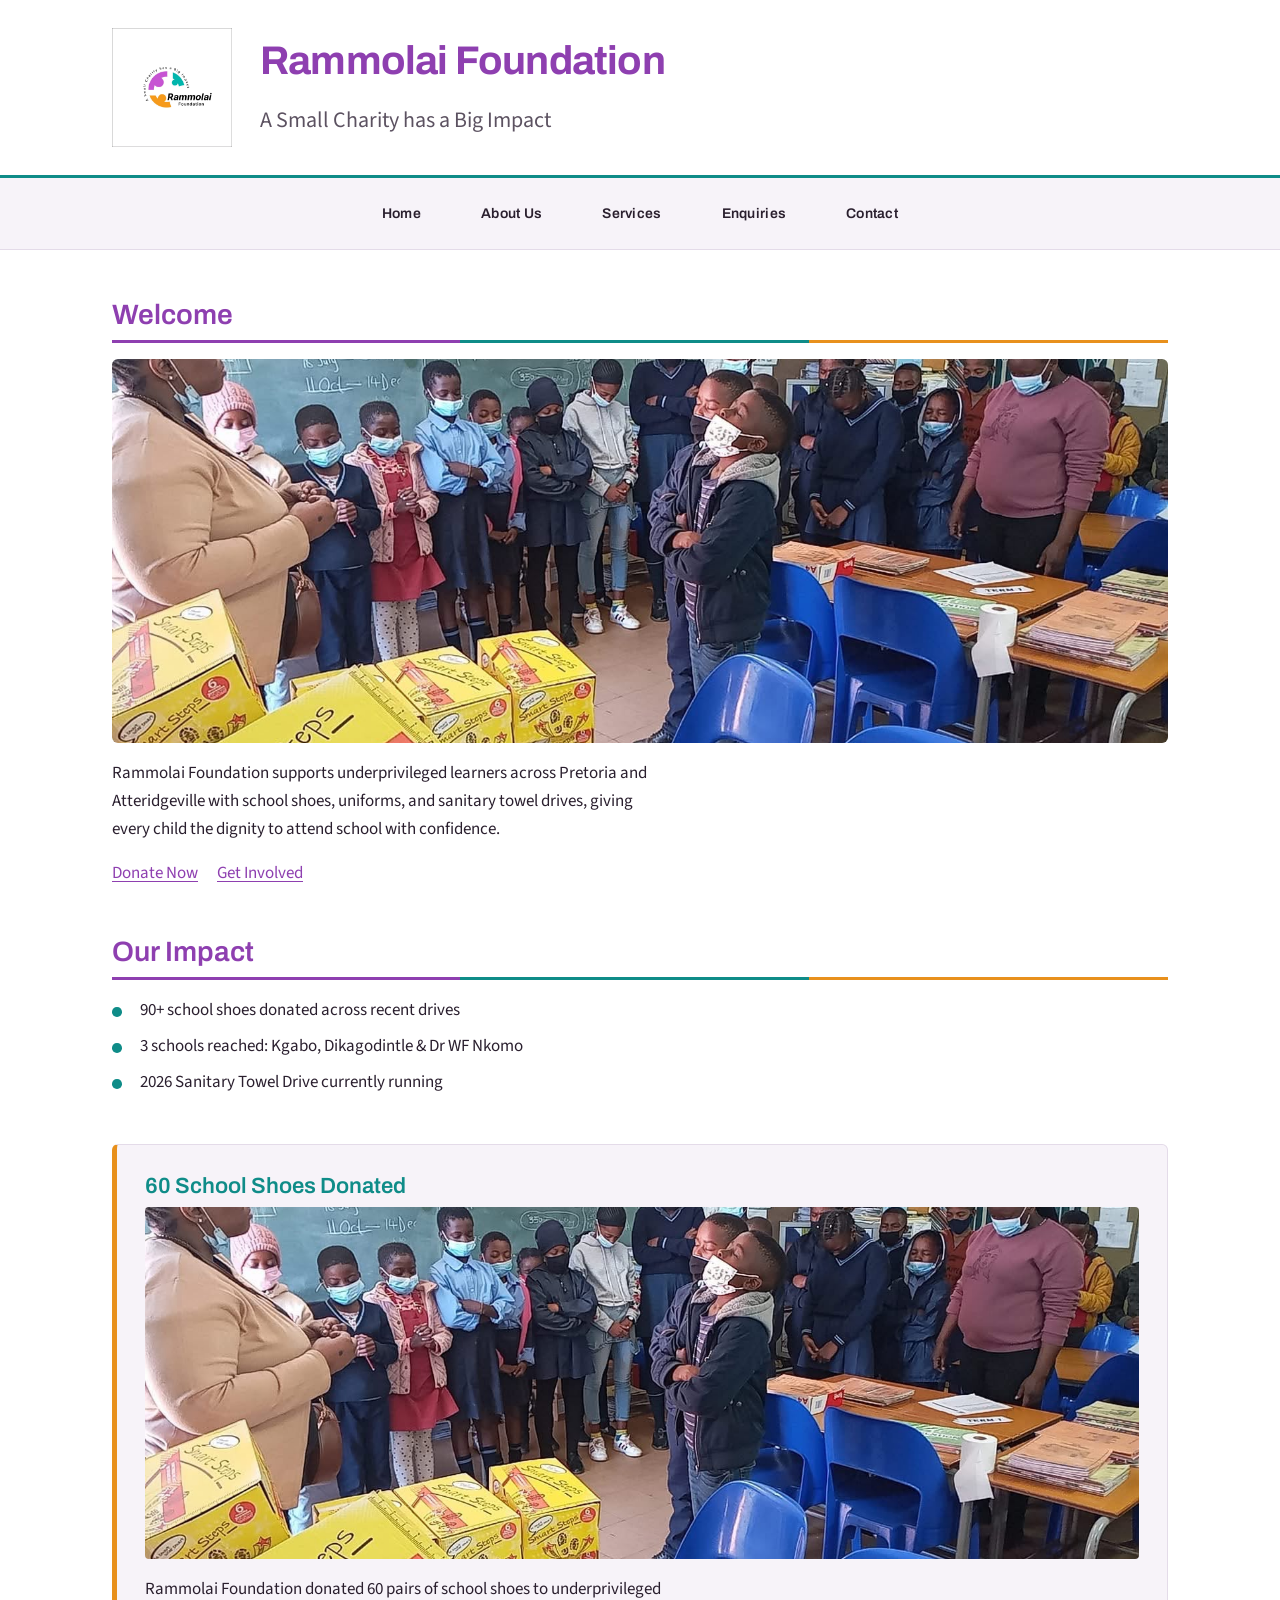
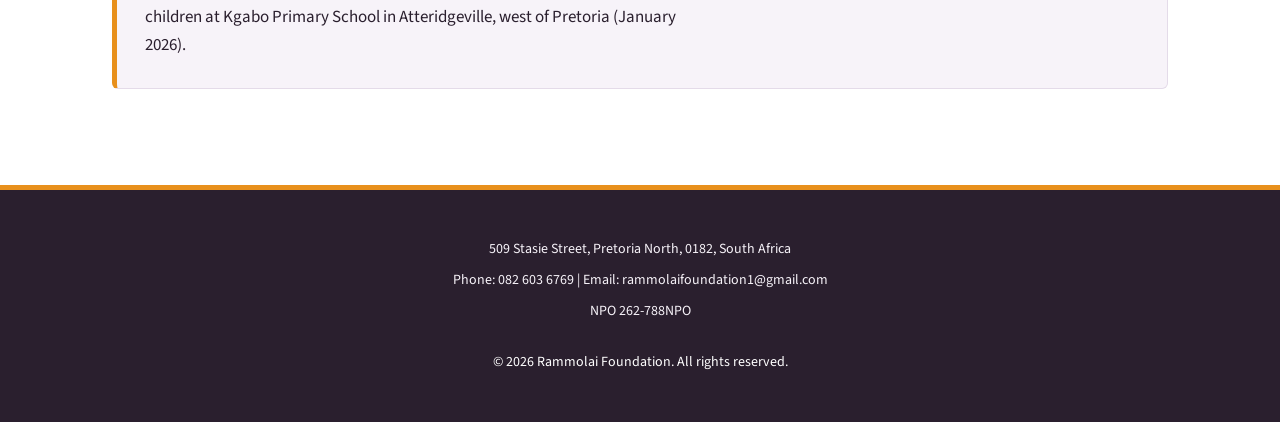
<file: index.html>
<!DOCTYPE html>
<html lang="en">
<head>
    <!-- Meta Tags: Sets the character encoding and viewport for responsive design -->
    <meta charset="UTF-8">
    <meta name="viewport" content="width=device-width, initial-scale=1.0">
    <title>Rammolai Foundation | Home</title>
    <!-- Google Fonts: Archivo for headings, Source Sans 3 for body text -->
    <link href="https://fonts.googleapis.com/css2?family=Archivo:wght@400;700&family=Source+Sans+3:wght@300;400;600&display=swap" rel="stylesheet">
    <!-- External CSS: Link to the external CSS file for styling -->
    <link rel="stylesheet" href="css/style.css">
</head>
<body>

    <!-- Header Section: Displays the official NPO logo, foundation name, and tagline -->
    <header>
        <img src="images/logo.jpeg" alt="Rammolai Foundation logo" width="120">
        <h1>Rammolai Foundation</h1>
        <p>A Small Charity has a Big Impact</p>
    </header>

    <!-- Navigation: Bullet list providing sitewide routing across the 5 sitemap pages -->
    <nav>
        <ul>
            <li><a href="index.html">Home</a></li>
            <li><a href="about.html">About Us</a></li>
            <li><a href="services.html">Services</a></li>
            <li><a href="enquiry.html">Enquiries</a></li>
            <li><a href="contact.html">Contact</a></li>
        </ul>
    </nav>

    <!-- Main Content: Contains the main content for the Home page -->
    <main>
        
        <!-- Welcome Section: Introduces the core charity alongside call-to-action links -->
        <section>
            <h2>Welcome</h2>
            <img src="images/Shoe-donation.jpg" alt="Rammolai Foundation school shoe donation event at Kgabo Primary School" width="600">
            <p>Rammolai Foundation supports underprivileged learners across Pretoria and Atteridgeville with school shoes, uniforms, and sanitary towel drives, giving every child the dignity to attend school with confidence.</p>
            <p>
                <a href="services.html">Donate Now</a>
                <a href="enquiry.html">Get Involved</a>
            </p>
        </section>

        <!-- Impact Section: Bulleted list tracking historical drive statistics and active metrics -->
        <section>
            <h2>Our Impact</h2>
            <ul>
                <li>90+ school shoes donated across recent drives</li>
                <li>3 schools reached: Kgabo, Dikagodintle &amp; Dr WF Nkomo</li>
                <li>2026 Sanitary Towel Drive currently running</li>
            </ul>
        </section>

        <!-- Recent Drive Section: Independent article feature highlighting the Kgabo distribution event -->
        <section>
            <article>
                <h3>60 School Shoes Donated</h3>
                <img src="images/Shoe-donation.jpg" alt="Learners receiving school shoes from Rammolai Foundation" width="400">
                <p>Rammolai Foundation donated 60 pairs of school shoes to underprivileged children at Kgabo Primary School in Atteridgeville, west of Pretoria (January 2026).</p>
            </article>
        </section>
        
    </main>

    <!-- Footer: Display geographic address, communication details, and official NPO number -->
    <footer>
        <p>509 Stasie Street, Pretoria North, 0182, South Africa</p>
        <p>Phone: 082 603 6769 | Email: rammolaifoundation1@gmail.com</p>
        <p>NPO 262-788NPO</p>
        <p>&copy; 2026 Rammolai Foundation. All rights reserved.</p>
    </footer>

</body>
</html>
</file>
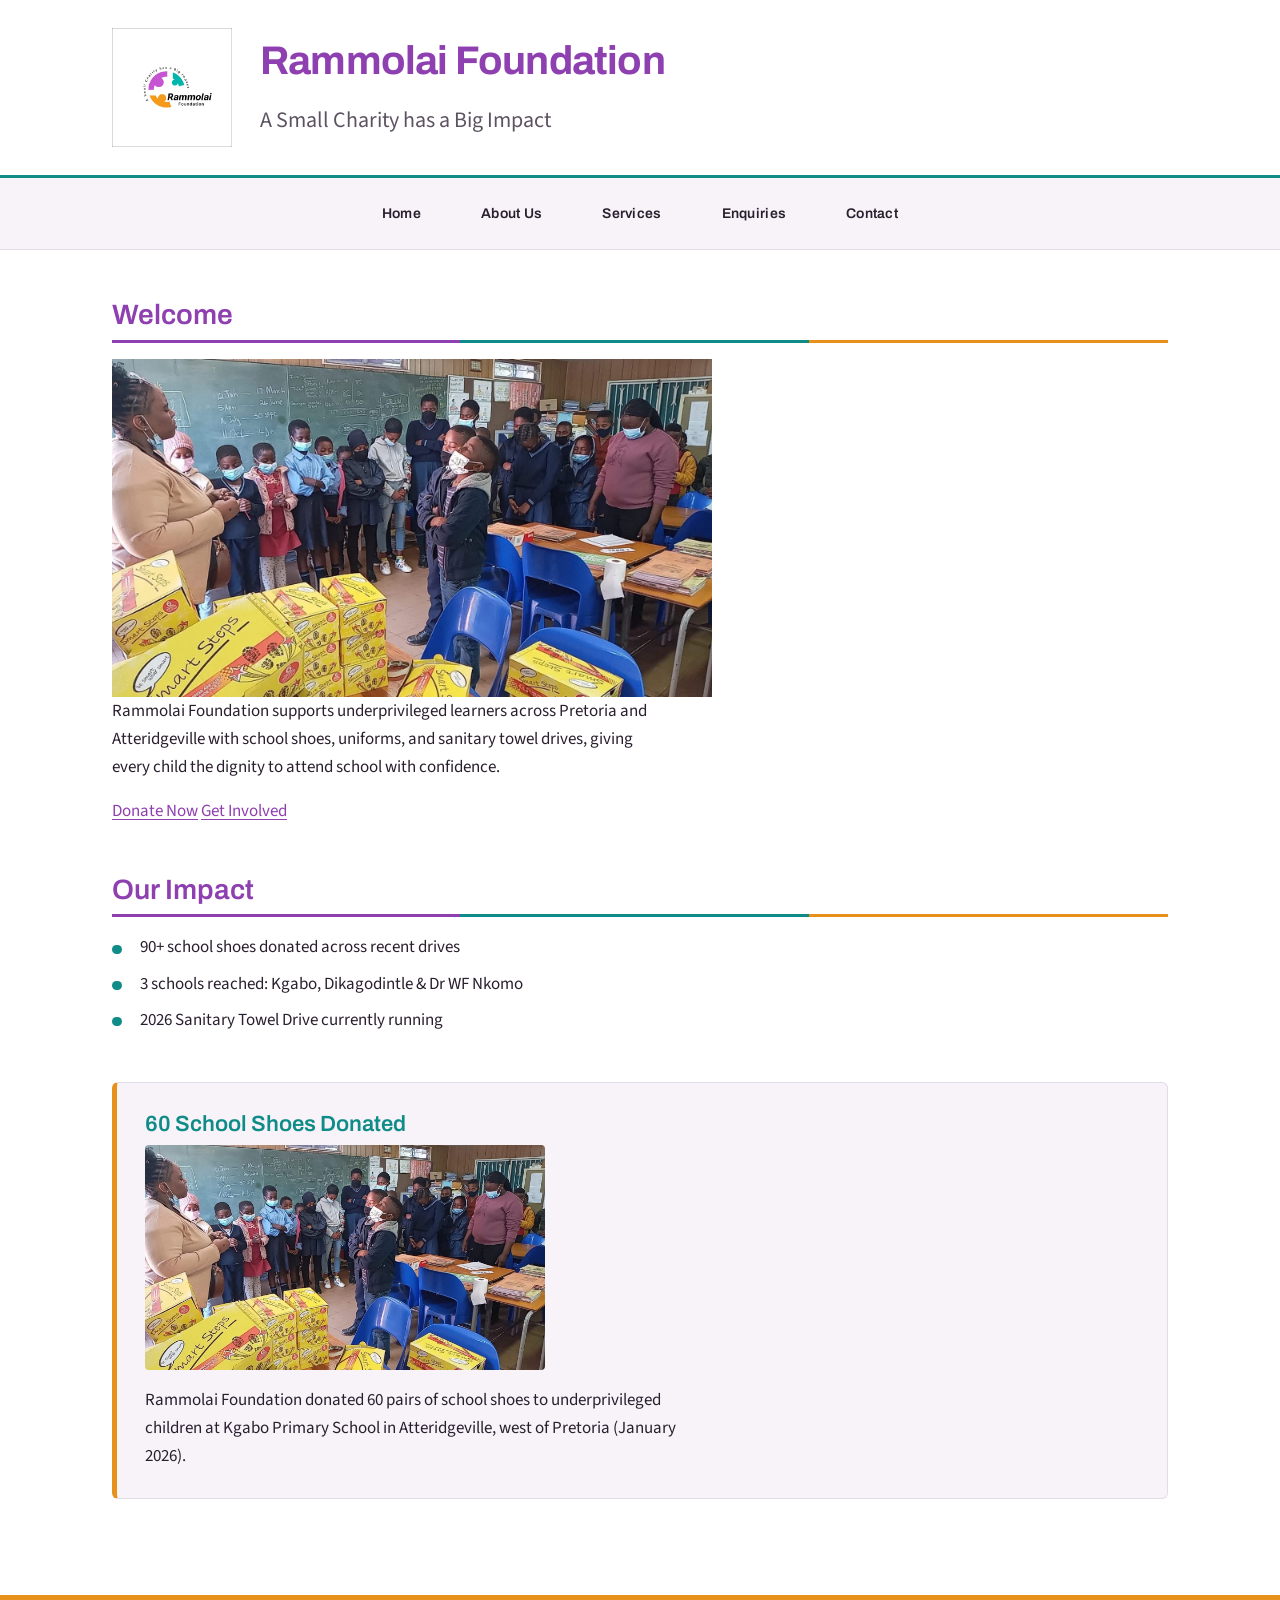
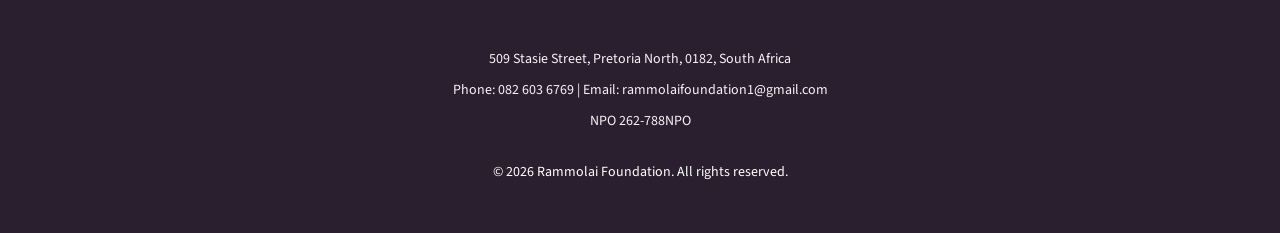
<file: Website - ST10500849/Website/index.html>
<!DOCTYPE html>
<html lang="en">
<head>
    <!-- Meta Tags: Sets the character encoding and viewport for responsive design -->
    <meta charset="UTF-8">
    <meta name="viewport" content="width=device-width, initial-scale=1.0">
    <title>Rammolai Foundation | Home</title>
    <!-- Google Fonts: Archivo for headings, Source Sans Pro 3 for body text -->
    <link href="https://fonts.googleapis.com/css2?family=Archivo:wght@400;700&family=Source+Sans+3:wght@300;400;600&display=swap" rel="stylesheet">
    <!-- External CSS: Link to the external CSS file for styling -->
    <link rel="stylesheet" href="css/style.css">
</head>
<body>

    <!-- Header Section: Displays the official NPO logo, foundation name, and tagline -->
    <header>
        <img src="images/logo.jpeg" alt="Rammolai Foundation logo" width="120">
        <h1>Rammolai Foundation</h1>
        <p>A Small Charity has a Big Impact</p>
    </header>

    <!-- Navigation: Bullet list providing sitewide routing across the 5 sitemap pages -->
    <nav>
        <ul>
            <li><a href="index.html">Home</a></li>
            <li><a href="about.html">About Us</a></li>
            <li><a href="services.html">Services</a></li>
            <li><a href="enquiry.html">Enquiries</a></li>
            <li><a href="contact.html">Contact</a></li>
        </ul>
    </nav>

    <!-- Main Content: Contains the main content for the Home page -->
    <main>
        <!-- Welcome Section:Introduces the core charity alongside call-to-action links -->
        <section>
            <h2>Welcome</h2>
            <img src="images/Shoe-donation.jpg" alt="Rammolai Foundation school shoe donation event at Kgabo Primary School" width="600">
            <p>Rammolai Foundation supports underprivileged learners across Pretoria and Atteridgeville with school shoes, uniforms, and sanitary towel drives, giving every child the dignity to attend school with confidence.</p>
            <p>
                <a href="services.html">Donate Now</a>
                <a href="enquiry.html">Get Involved</a>
            </p>
        </section>

        <!-- Impact Section:Bulleted list tracking historical drive statistics and active metrics -->
        <section>
            <h2>Our Impact</h2>
            <ul>
                <li>90+ school shoes donated across recent drives</li>
                <li>3 schools reached: Kgabo, Dikagodintle &amp; Dr WF Nkomo</li>
                <li>2026 Sanitary Towel Drive currently running</li>
            </ul>
        </section>

        <!-- Recent Drive Section:Independent article feature highlighting the Kgabo distribution event -->
        <section>
            <article>
                <h3>60 School Shoes Donated</h3>
                <img src="images/Shoe-donation.jpg" alt="Learners receiving school shoes from Rammolai Foundation" width="400">
                <p>Rammolai Foundation donated 60 pairs of school shoes to underprivileged children at Kgabo Primary School in Atteridgeville, west of Pretoria (January 2026).</p>
            </article>
        </section>
    </main>

    <!-- Footer:Display georaphic address, communication details, and official NPO number -->
    <footer>
        <p>509 Stasie Street, Pretoria North, 0182, South Africa</p>
        <p>Phone: 082 603 6769 | Email: rammolaifoundation1@gmail.com</p>
        <p>NPO 262-788NPO</p>
        <p>&copy; 2026 Rammolai Foundation. All rights reserved.</p>
    </footer>

</body>
</html>
</file>
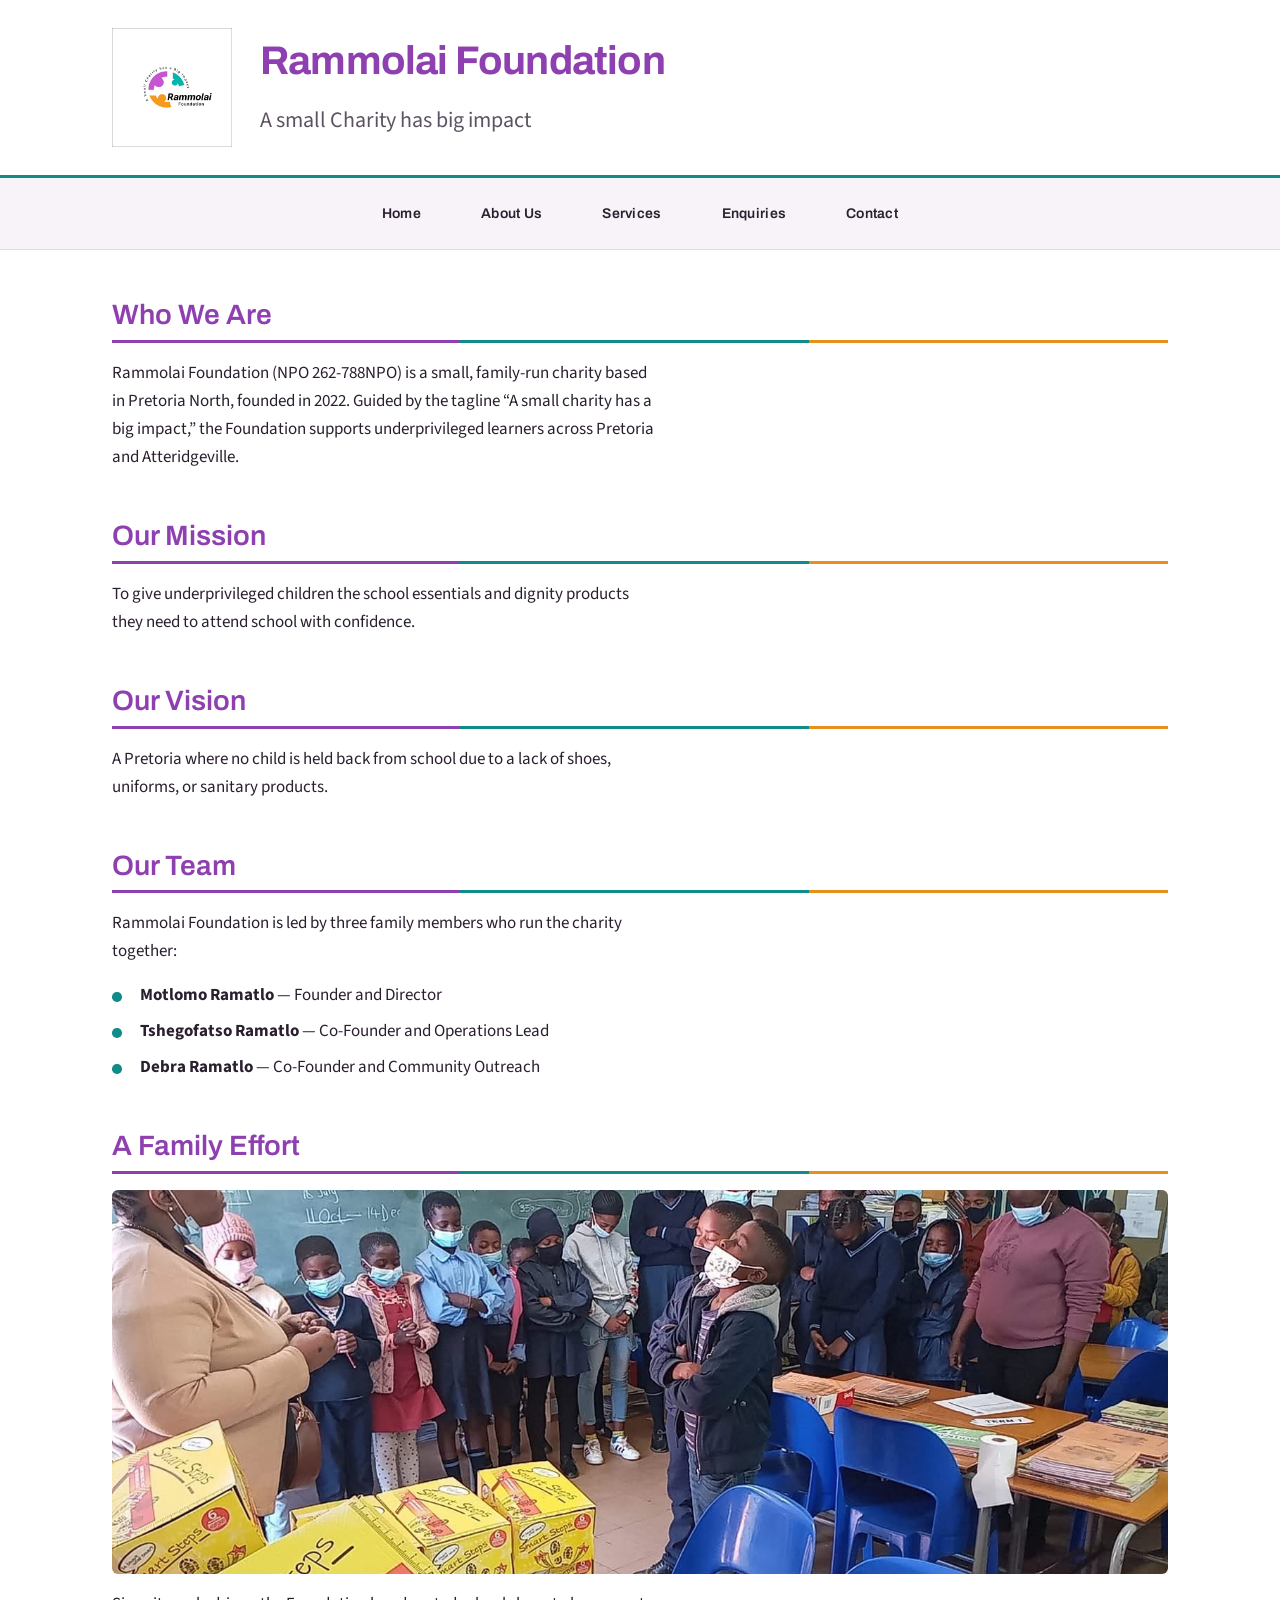
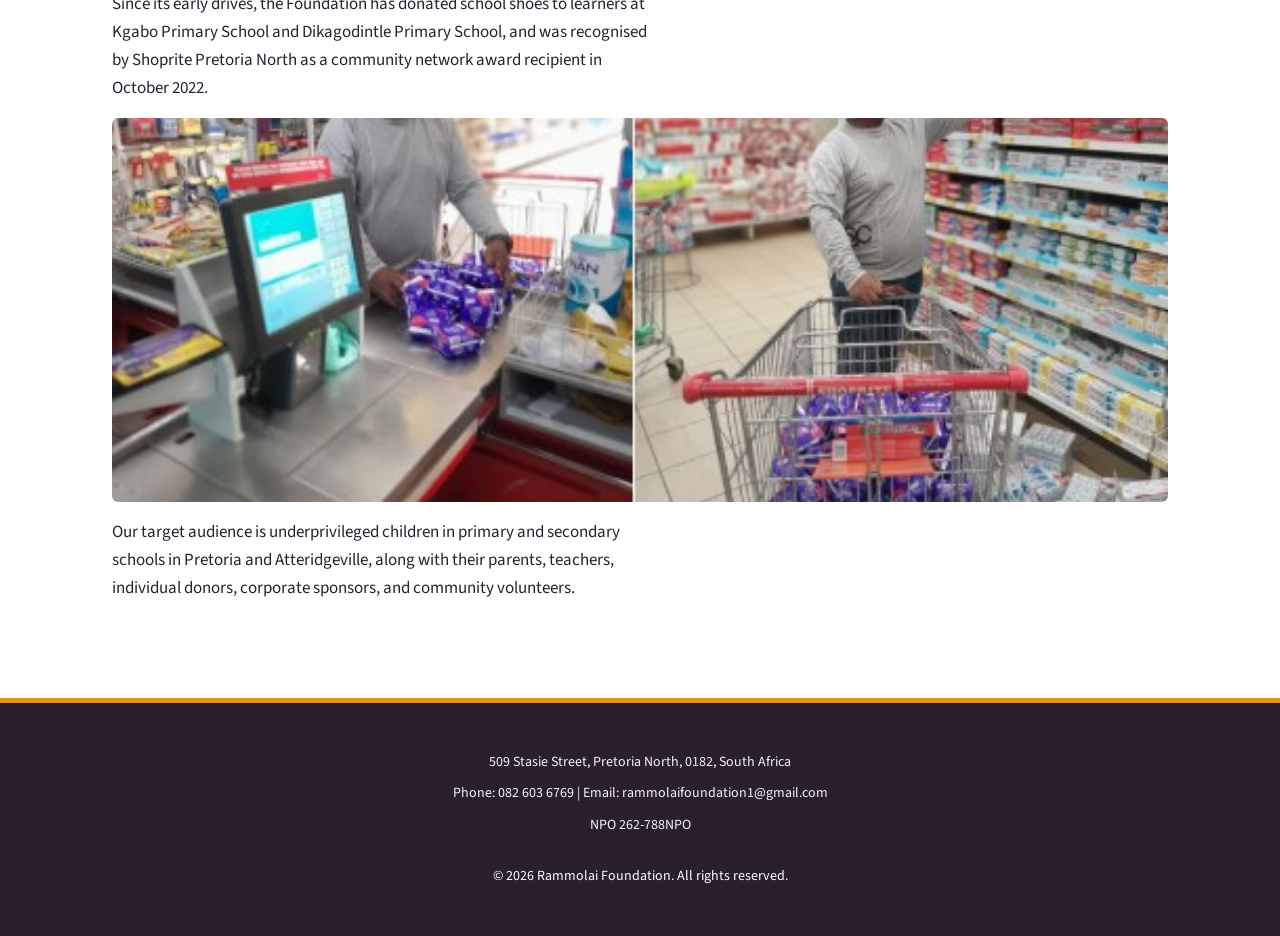
<file: about.html>
<!DOCTYPE html>
<html lang="en">
<head>
    <!-- Meta Tags:Sets the character encoding and viewport for responsive design -->
    <meta charset="UTF-8">
    <meta name="viewport" content="width=device-width, initial-scale=1.0">
    <title>Rammolai Foundation | About Us</title>
    <!-- Google Fonts: Archivo for headings, Source Sans Pro 3 for body text -->
    <link href="https://fonts.googleapis.com/css2?family=Archivo:wght@400;700&family=Source+Sans+3:wght@300;400;600&display=swap" rel="stylesheet">
    <!-- External CSS: Link to the external CSS file for styling -->
    <link rel="stylesheet" href="css/style.css">
</head>
<body>

    <!-- Header: Displays the official logo, website branding title, and tagline -->
    <header>
        <img src="images/logo.jpeg" alt="Rammolai Foundation logo" width="120">
        <h1>Rammolai Foundation</h1>
        <p>A small Charity has big impact</p>
    </header>

    <!-- Navigation : Contains links to different sections of the website -->
    <nav>
        <ul>
            <li><a href="index.html">Home</a></li>
            <li><a href="about.html">About Us</a></li>
            <li><a href="services.html">Services</a></li>
            <li><a href="enquiry.html">Enquiries</a></li>
            <li><a href="contact.html">Contact</a></li>
        </ul>
    </nav>

    <!-- Main Content: Contains the main content for the About Us page -->
    <main>
        <!-- Who We Are : Introduction to the foundation -->
        <section>
            <h2>Who We Are</h2>
            <p>Rammolai Foundation (NPO 262-788NPO) is a small, family-run charity based in Pretoria North, founded in 2022. Guided by the tagline &ldquo;A small charity has a big impact,&rdquo; the Foundation supports underprivileged learners across Pretoria and Atteridgeville.</p>
        </section>

        <!-- Mission : Statement of the foundation's purpose -->
        <section>
            <h2>Our Mission</h2>
            <p>To give underprivileged children the school essentials and dignity products they need to attend school with confidence.</p>
        </section>

        <!-- Vision : Statement of the foundation's long-term goal -->
        <section>
            <h2>Our Vision</h2>
            <p>A Pretoria where no child is held back from school due to a lack of shoes, uniforms, or sanitary products.</p>
        </section>

        <!-- Team : Introduction to the foundation's leadership -->
        <section>
            <h2>Our Team</h2>
            <p>Rammolai Foundation is led by three family members who run the charity together:</p>
            <ul>
                <li><strong>Motlomo Ramatlo</strong> &mdash; Founder and Director</li>
                <li><strong>Tshegofatso Ramatlo</strong> &mdash; Co-Founder and Operations Lead</li>
                <li><strong>Debra Ramatlo</strong> &mdash; Co-Founder and Community Outreach</li>
            </ul>
        </section>

        <!-- History : Overview of the foundation's development -->
        <section>
            <h2>A Family Effort</h2>
            <img src="images/Shoe-donation.jpg" alt="Rammolai Foundation team at a school shoe donation" width="400">
            <p>Since its early drives, the Foundation has donated school shoes to learners at Kgabo Primary School and Dikagodintle Primary School, and was recognised by Shoprite Pretoria North as a community network award recipient in October 2022.</p>
            <img src="images/Shoprite-award.jpg" alt="Rammolai Foundation receiving Shoprite community network award" width="400">
            <p>Our target audience is underprivileged children in primary and secondary schools in Pretoria and Atteridgeville, along with their parents, teachers, individual donors, corporate sponsors, and community volunteers.</p>
        </section>
    </main>

    <!-- Footer :Persistent base display providing legal registration, address, and digital contacts -->
    <footer>
        <p>509 Stasie Street, Pretoria North, 0182, South Africa</p>
        <p>Phone: 082 603 6769 | Email: rammolaifoundation1@gmail.com</p>
        <p>NPO 262-788NPO</p>
        <p>&copy; 2026 Rammolai Foundation. All rights reserved.</p>
    </footer>

</body>
</html>
</file>
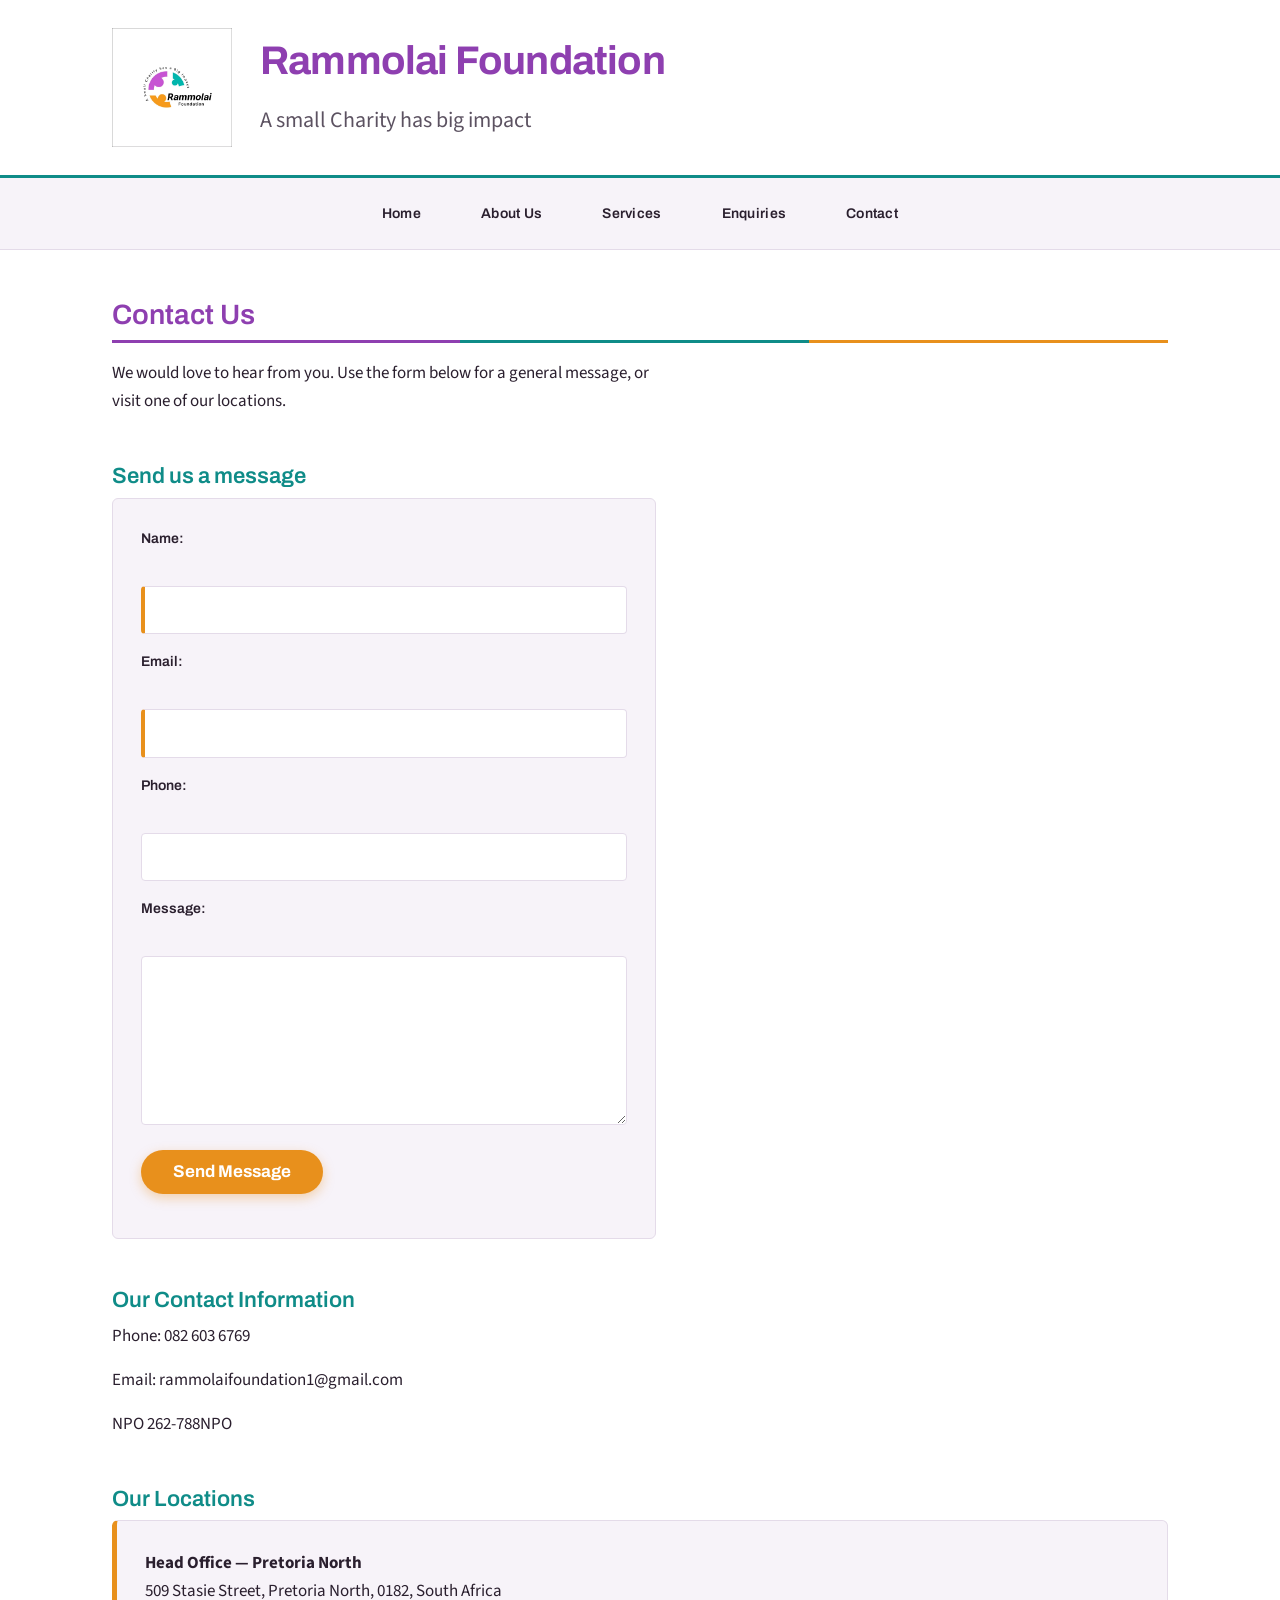
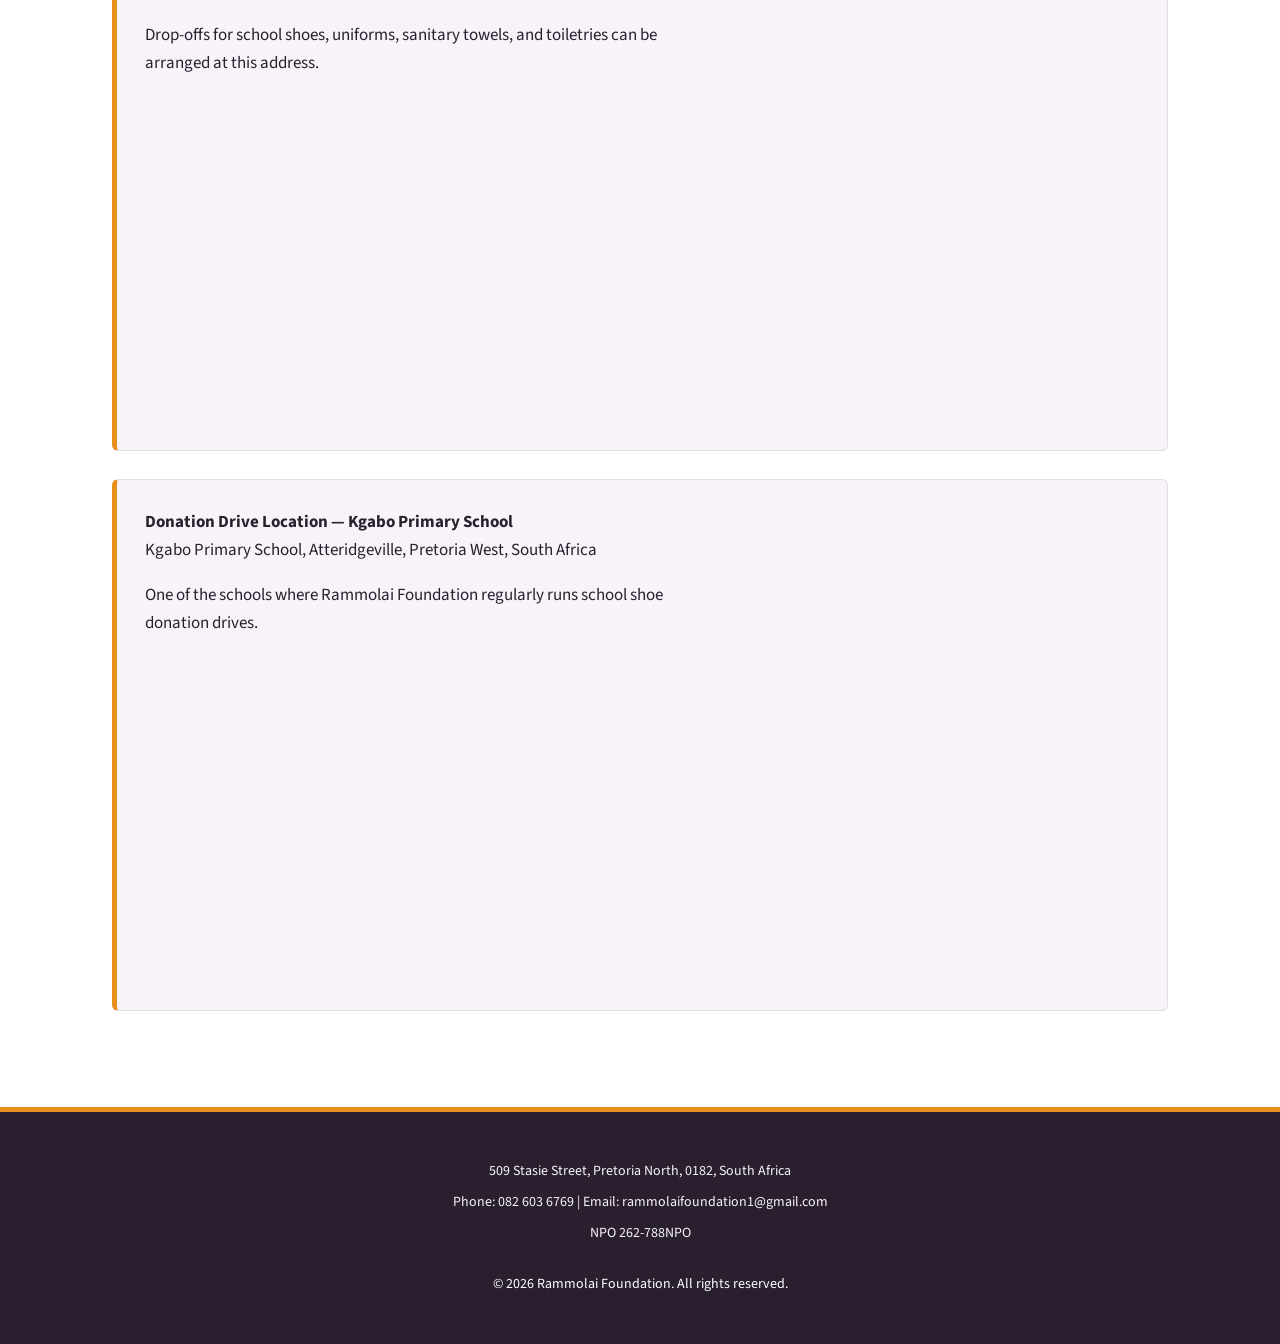
<file: contact.html>
<!DOCTYPE html>
<html lang="en">
<head>
    <!-- Meta Tags: Sets the character encoding and guarantees responsive mobile scaling -->
    <meta charset="UTF-8">
    <meta name="viewport" content="width=device-width, initial-scale=1.0">
    <title>Rammolai Foundation | Contact Us</title>
     <!-- Google Fonts: Archivo for headings, Source Sans 3 for body text -->
    <link href="https://fonts.googleapis.com/css2?family=Archivo:wght@600;700&family=Source+Sans+3:wght@400;600&display=swap" rel="stylesheet">
    <!-- External CSS: Link to the external CSS file for styling -->
    <link rel="stylesheet" href="css/style.css">
</head>
<body>

    <!-- Header: Displays the official logo and website branding title, and tagline -->
    <header>
        <img src="images/logo.jpeg" alt="Rammolai Foundation logo" width="120">
        <h1>Rammolai Foundation</h1>
        <p>A small Charity has big impact</p>
    </header>

    <!-- Navigation: Unordered list providing seamless routing across the 5 core sitemap pages -->
    <nav>
        <ul>
            <li><a href="index.html">Home</a></li>
            <li><a href="about.html">About Us</a></li>
            <li><a href="services.html">Services</a></li>
            <li><a href="enquiry.html">Enquiries</a></li>
            <li><a href="contact.html">Contact</a></li>
        </ul>
    </nav>

    <!-- Main Content: Houses all unique text and features specific to the foundation's contact information -->
    <main>
        
        <!-- Contact Introduction: Introductory paragraph explaining the purpose of the contact page -->
        <section>
            <h2>Contact Us</h2>
            <p>We would love to hear from you. Use the form below for a general message, or visit one of our locations.</p>
        </section>

        <!-- Contact Form: Allows users to submit direct messages via Formspree -->
        <section>
            <h3>Send us a message</h3>
            <!-- ACTION FIXED: Configured the endpoint to process submissions safely -->
            <form action="https://formspree.io" method="POST">
                <p>
                    <label for="c-name">Name:</label><br>
                    <input type="text" id="c-name" name="c-name" required>
                </p>

                <p>
                    <label for="c-email">Email:</label><br>
                    <input type="email" id="c-email" name="c-email" required>
                </p>

                <p>
                    <label for="c-phone">Phone:</label><br>
                    <input type="tel" id="c-phone" name="c-phone">
                </p>

                <p>
                    <label for="c-message">Message:</label><br>
                    <textarea id="c-message" name="c-message" rows="6" cols="40" required></textarea>
                </p>

                <p>
                    <button type="submit">Send Message</button>
                </p>
            </form>
        </section>

        <!-- Contact Information: Hardcoded direct communications block for quick reference -->
        <section>
            <h3>Our Contact Information</h3>
            <p>Phone: 082 603 6769</p>
            <p>Email: rammolaifoundation1@gmail.com</p>
            <p>NPO 262-788NPO</p>
        </section>

        <!-- Locations: Information about the foundation's physical locations and operational targets -->
        <section>
            <h3>Our Locations</h3>

            <!-- Article: Standard standalone content entry wrapping the Pretoria North Head Office details -->
            <article>
                <h4>Head Office &mdash; Pretoria North</h4>
                <p>509 Stasie Street, Pretoria North, 0182, South Africa</p>
                <p>Drop-offs for school shoes, uniforms, sanitary towels, and toiletries can be arranged at this address.</p>
                <!-- Embedded Map: Interactive frame pointing directly to Head Office location coordinates -->
                <iframe
                    title="Rammolai Foundation Pretoria North office map"
                    src="https://www.google.com/maps?q=509+Stasie+Street+Pretoria+North&output=embed"
                    width="400"
                    height="300"
                    style="border:0;" 
                    loading="lazy">
                </iframe>
            </article>

            <!-- Article: Standard standalone content entry wrapping the Atteridgeville drop target details -->
            <article>
                <h4>Donation Drive Location &mdash; Kgabo Primary School</h4>
                <p>Kgabo Primary School, Atteridgeville, Pretoria West, South Africa</p>
                <p>One of the schools where Rammolai Foundation regularly runs school shoe donation drives.</p>
                <!-- Embedded Map: Interactive frame pointing directly to the school location coordinates -->
                <iframe
                    title="Kgabo Primary School Atteridgeville location map"
                    src="https://www.google.com/maps?q=Kgabo+Primary+School+Atteridgeville+Pretoria&output=embed"
                    width="400"
                    height="300"
                    style="border:0;" 
                    loading="lazy">
                </iframe>
            </article>
            
        </section>
        
    </main>

    <!-- Footer: Persistent base display providing legal registration, address, and digital contacts -->
    <footer>
        <p>509 Stasie Street, Pretoria North, 0182, South Africa</p>
        <p>Phone: 082 603 6769 | Email: rammolaifoundation1@gmail.com</p>
        <p>NPO 262-788NPO</p>
        <p>&copy; 2026 Rammolai Foundation. All rights reserved.</p>
    </footer>

</body>
</html>
</file>
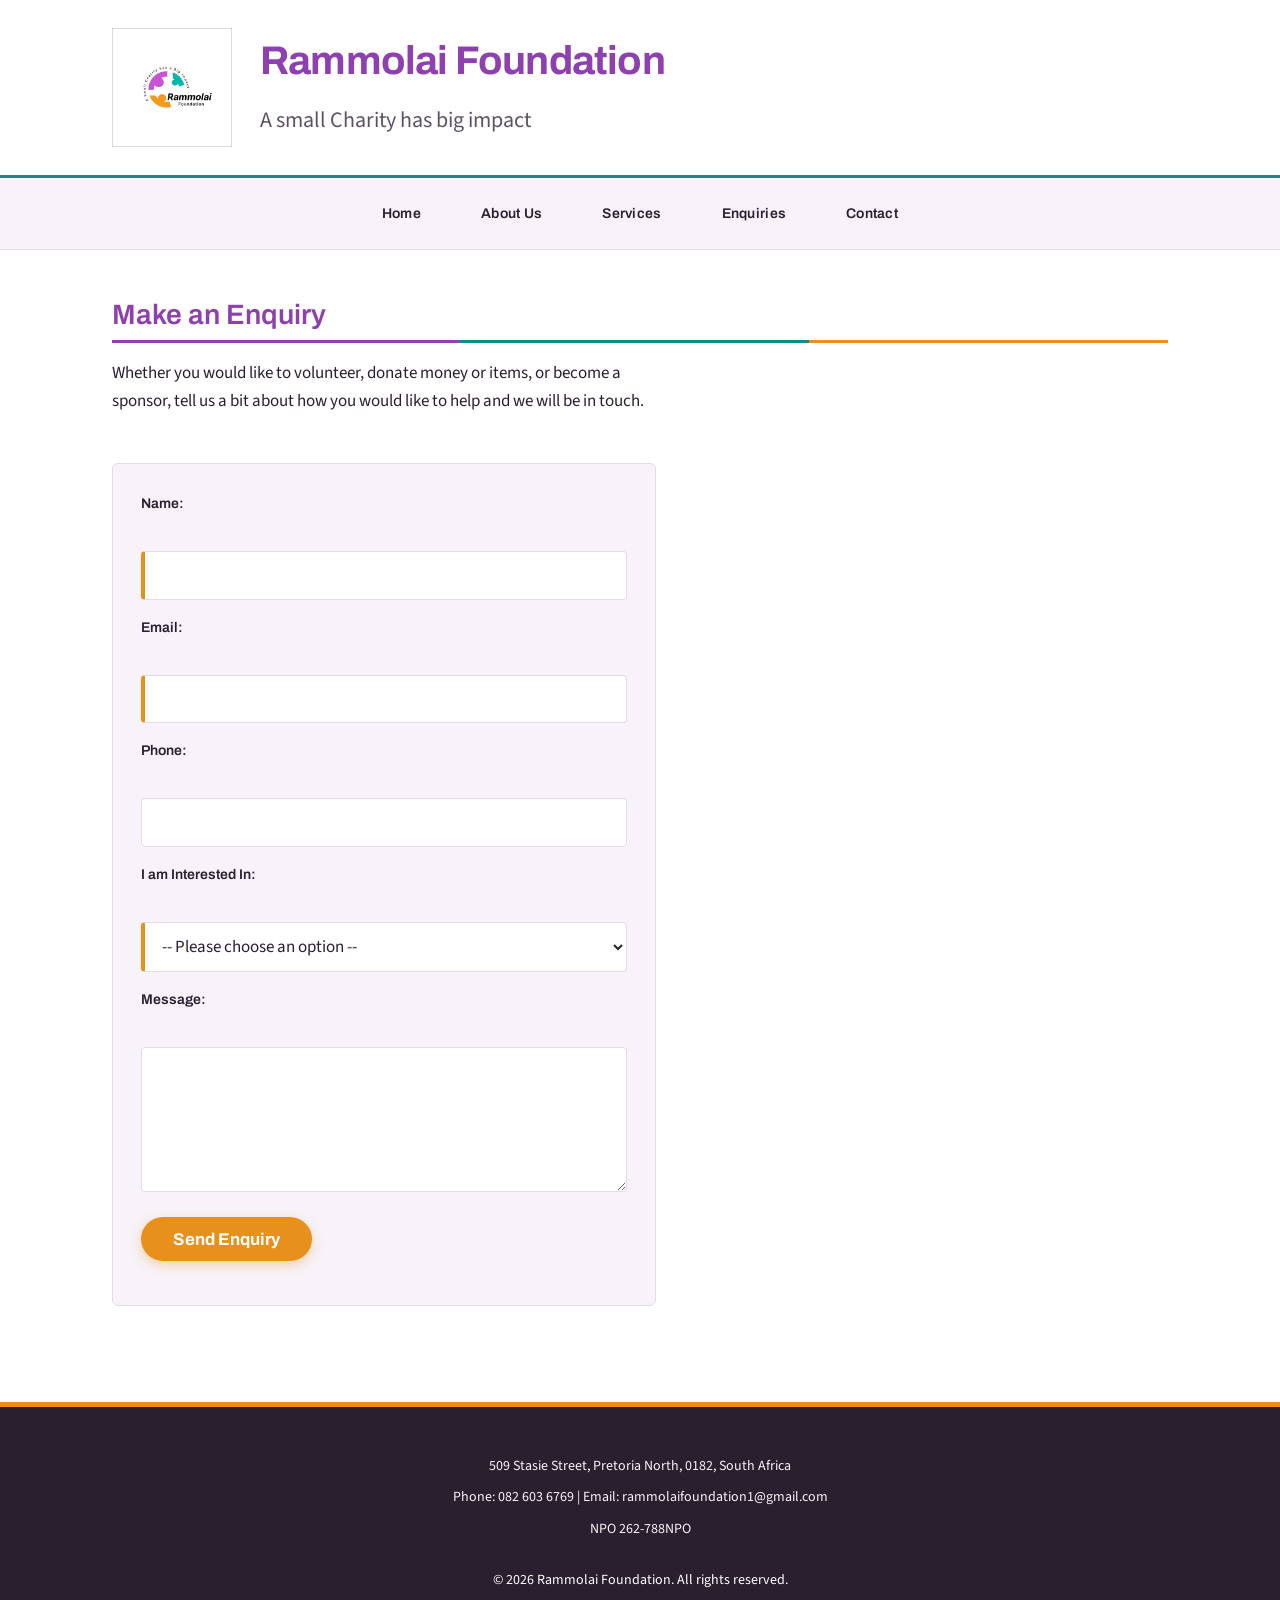
<file: enquiry.html>
<!DOCTYPE html>
<html lang="en">
<head>
    <!-- Meta Tags: Sets the character encoding and viewport for responsive design -->
    <meta charset="UTF-8">
    <meta name="viewport" content="width=device-width, initial-scale=1.0">
    <title>Rammolai Foundation | Enquiries</title>
    <!-- Google Fonts: Archivo for headings, Source Sans 3 for body text -->
    <link href="https://fonts.googleapis.com/css2?family=Archivo:wght@600;700&family=Source+Sans+3:wght@400;600&display=swap" rel="stylesheet">
    <!-- External CSS: Link to the external CSS file for styling -->
    <link rel="stylesheet" href="css/style.css">
</head>
<body>

    <!-- Header: Displays the official logo and website branding title, and tagline -->
    <header>
        <img src="images/logo.jpeg" alt="Rammolai Foundation logo" width="120">
        <h1>Rammolai Foundation</h1>
        <p>A small Charity has big impact</p>
    </header>

    <!-- Navigation: Unordered list providing seamless routing across the 5 core sitemap pages -->
    <nav>
        <ul>
            <li><a href="index.html">Home</a></li>
            <li><a href="about.html">About Us</a></li>
            <li><a href="services.html">Services</a></li>
            <li><a href="enquiry.html">Enquiries</a></li>
            <li><a href="contact.html">Contact</a></li>
        </ul>
    </nav>

    <!-- Main Content: Houses all unique text and features specific to the foundation's enquiry information -->
    <main>
        
        <!-- Enquiry Introduction: Introductory paragraph explaining the purpose of the enquiry page -->
        <section>
            <h2>Make an Enquiry</h2>
            <p>Whether you would like to volunteer, donate money or items, or become a sponsor, tell us a bit about how you would like to help and we will be in touch.</p>
        </section>

        <!-- Enquiry Form: Form for users to submit their enquiries via Formspree -->
        <section>
            <form action="https://formspree.io/f/mljdnlyr" method="POST">
                <p>
                    <label for="name">Name:</label><br>
                    <input type="text" id="name" name="name" required>
                </p>

                <p>
                    <label for="email">Email:</label><br>
                    <input type="email" id="email" name="email" required>
                </p>

                <p>
                    <label for="phone">Phone:</label><br>
                    <input type="tel" id="phone" name="phone">
                </p>

                <p>
                    <label for="interest">I am Interested In:</label><br>
                    <select id="interest" name="interest" required>
                        <option value="">-- Please choose an option --</option>
                        <option value="volunteering">Volunteering</option>
                        <option value="donate-money">Donating money</option>
                        <option value="donate-items">Donating items (shoes, uniforms, toiletries)</option>
                        <option value="sponsor">Becoming a Sponsor</option>
                    </select>
                </p>

                <p>
                    <label for="message">Message:</label><br>
                    <textarea id="message" name="message" rows="5" cols="40"></textarea>
                </p>

                <p>
                    <button type="submit">Send Enquiry</button>
                </p>
            </form>
        </section>
        
    </main>

    <!-- Footer: Persistent base display providing legal registration, address, and digital contacts -->
    <footer>
        <p>509 Stasie Street, Pretoria North, 0182, South Africa</p>
        <p>Phone: 082 603 6769 | Email: rammolaifoundation1@gmail.com</p>
        <p>NPO 262-788NPO</p>
        <p>&copy; 2026 Rammolai Foundation. All rights reserved.</p>
    </footer>

</body>
</html>
</file>
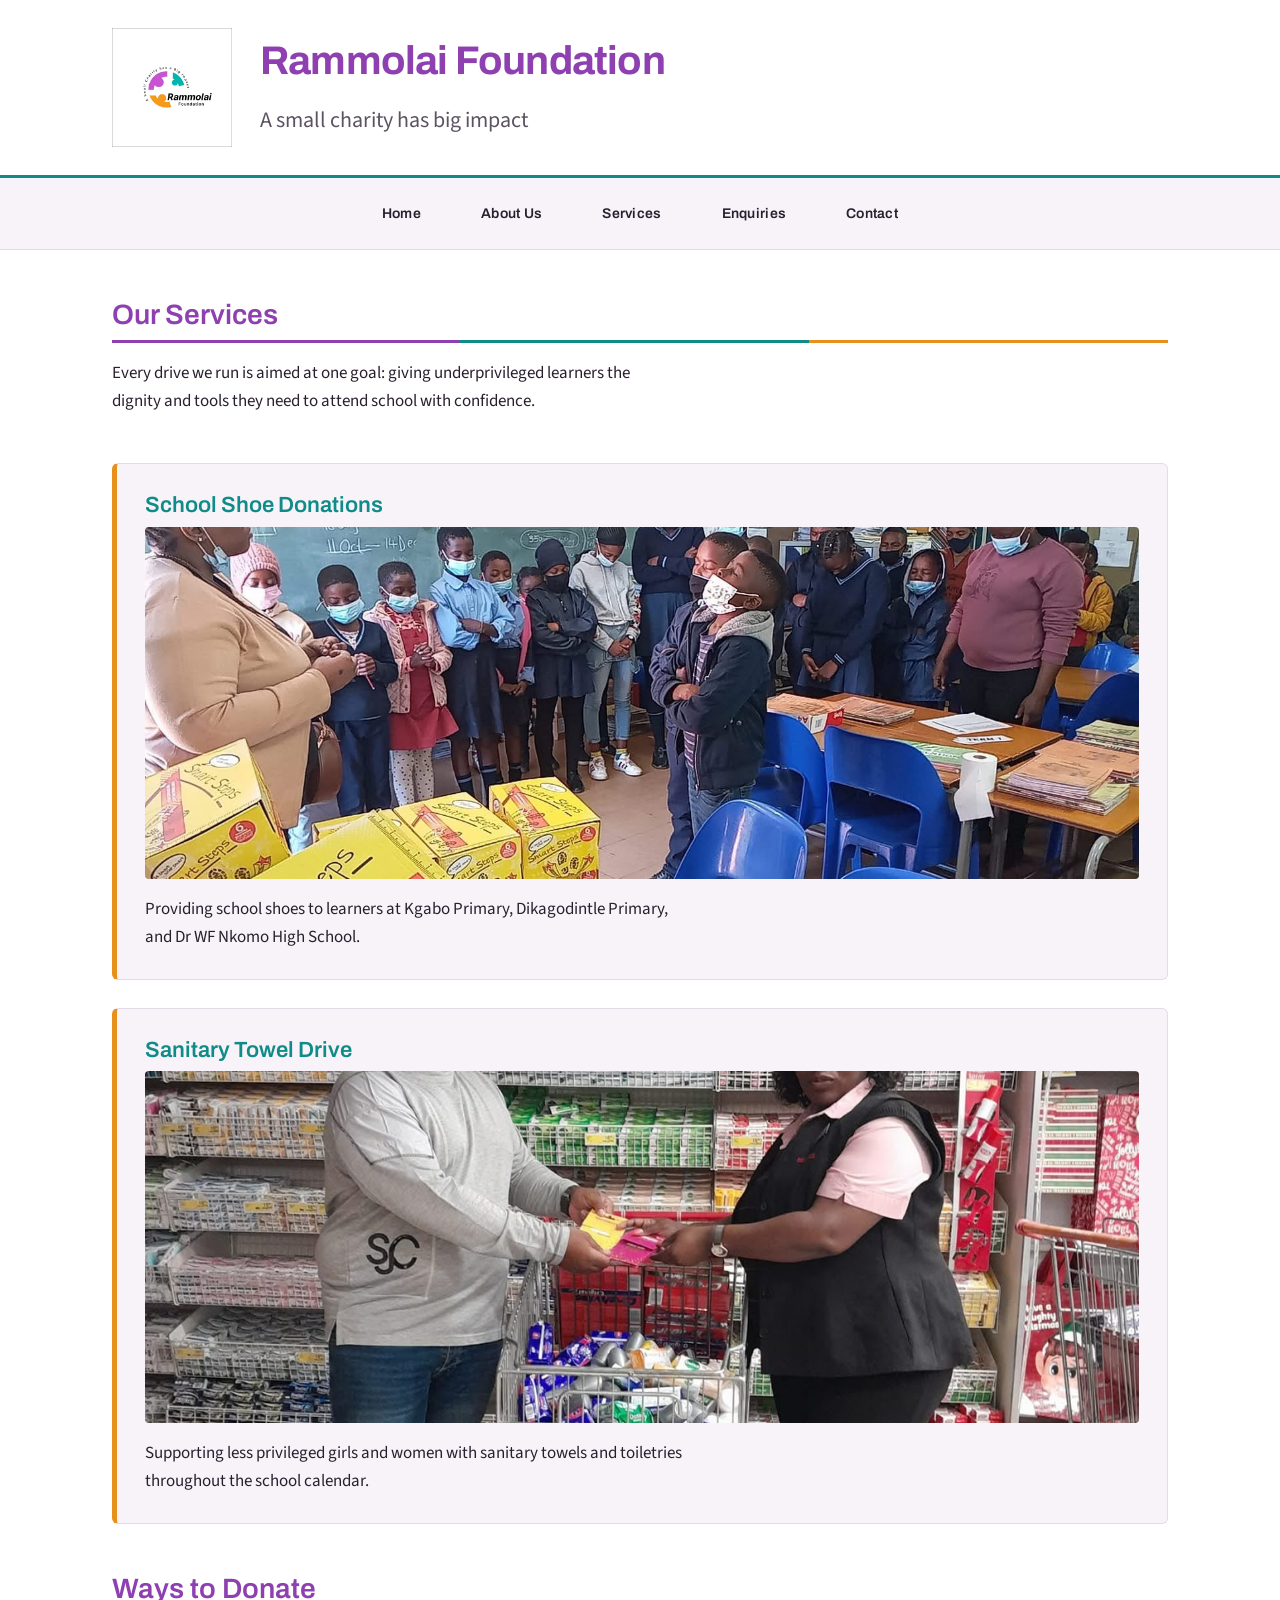
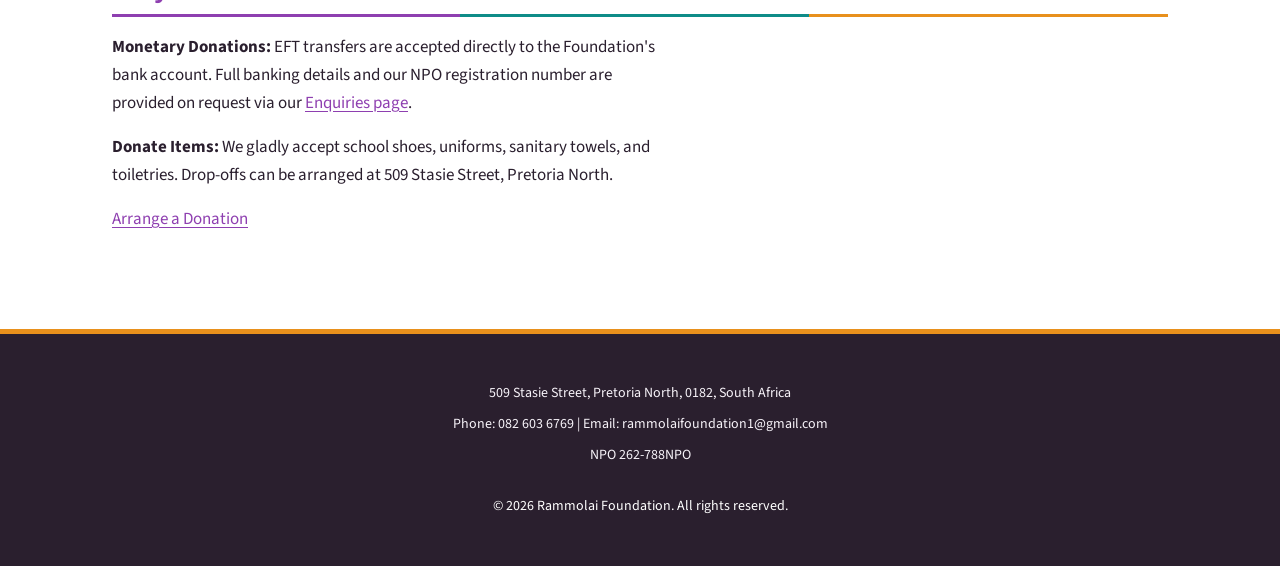
<file: services.html>
<!DOCTYPE html>
<html lang="en">
<head>
    <!-- Meta Tags: Sets the character encoding and guarantees responsive mobile scaling -->
    <meta charset="UTF-8">
    <meta name="viewport" content="width=device-width, initial-scale=1.0">
    <title>Rammolai Foundation | Services</title>
    <!-- Google Fonts: Archivo for headings, Source Sans 3 for body text -->
    <link href="https://fonts.googleapis.com/css2?family=Archivo:wght@600;700&family=Source+Sans+3:wght@400;600&display=swap" rel="stylesheet">
    <!-- External CSS: Link to the external CSS file for styling -->
    <link rel="stylesheet" href="css/style.css">
</head>
<body>

    <!-- Header: Displays the official logo, website branding title, and tagline -->
    <header>
        <img src="images/logo.jpeg" alt="Rammolai Foundation logo" width="120">
        <h1>Rammolai Foundation</h1>
        <p>A small charity has big impact</p>
    </header>

    <!-- Navigation: Unordered list providing seamless routing across the 5 core sitemap pages -->
    <nav>
        <ul>
            <li><a href="index.html">Home</a></li>
            <li><a href="about.html">About Us</a></li>
            <li><a href="services.html">Services</a></li>
            <li><a href="enquiry.html">Enquiries</a></li>
            <li><a href="contact.html">Contact</a></li>
        </ul>
    </nav>

    <!-- Main Content: Houses all unique text and features specific to the foundation's services -->
    <main>
        
        <!-- Services Overview: Core textual introduction stating the mission goal of the campaigns -->
        <section>
            <h2>Our Services</h2>
            <p>Every drive we run is aimed at one goal: giving underprivileged learners the dignity and tools they need to attend school with confidence.</p>
        </section>

        <!-- Campaigns: Wraps distinct articles detailing the main community outreach operations -->
        <section>
            <!-- School Shoe Donations: Article summarizing shoe distribution drives across targeted local schools -->
            <article>
                <h3>School Shoe Donations</h3>
                <img src="images/Shoe-donation.jpg" alt="Rammolai Foundation team at a school shoe donation" width="400">
                <p>Providing school shoes to learners at Kgabo Primary, Dikagodintle Primary, and Dr WF Nkomo High School.</p>
            </article>

            <!-- Sanitary Towel Drive: Article detailing ongoing feminine hygiene distribution projects -->
            <article>
                <h3>Sanitary Towel Drive</h3>
                <img src="images/Sanitary-drive.jpeg" alt="Sanitary towel drive campaign" width="400">
                <p>Supporting less privileged girls and women with sanitary towels and toiletries throughout the school calendar.</p>
            </article>
        </section>

        <!-- Ways to Donate: Informational breakdown detailing item drop-off locations and banking channels -->
        <section>
            <h2>Ways to Donate</h2>
            <p>
                <strong>Monetary Donations:</strong> EFT transfers are accepted directly to the Foundation's bank account. Full banking details and our NPO registration number are provided on request via our
                <a href="enquiry.html">Enquiries page</a>.
            </p>
            <p>
                <strong>Donate Items:</strong> We gladly accept school shoes, uniforms, sanitary towels, and toiletries. Drop-offs can be arranged at 509 Stasie Street, Pretoria North.
            </p>
            <p><a href="enquiry.html">Arrange a Donation</a></p>
        </section>
        
    </main>

    <!-- Footer: Persistent base display providing legal registration, address, and digital contacts -->
    <footer>
        <p>509 Stasie Street, Pretoria North, 0182, South Africa</p>
        <p>Phone: 082 603 6769 | Email: rammolaifoundation1@gmail.com</p>
        <p>NPO 262-788NPO</p>
        <p>&copy; 2026 Rammolai Foundation. All rights reserved.</p>
    </footer>

</body>
</html>
</file>
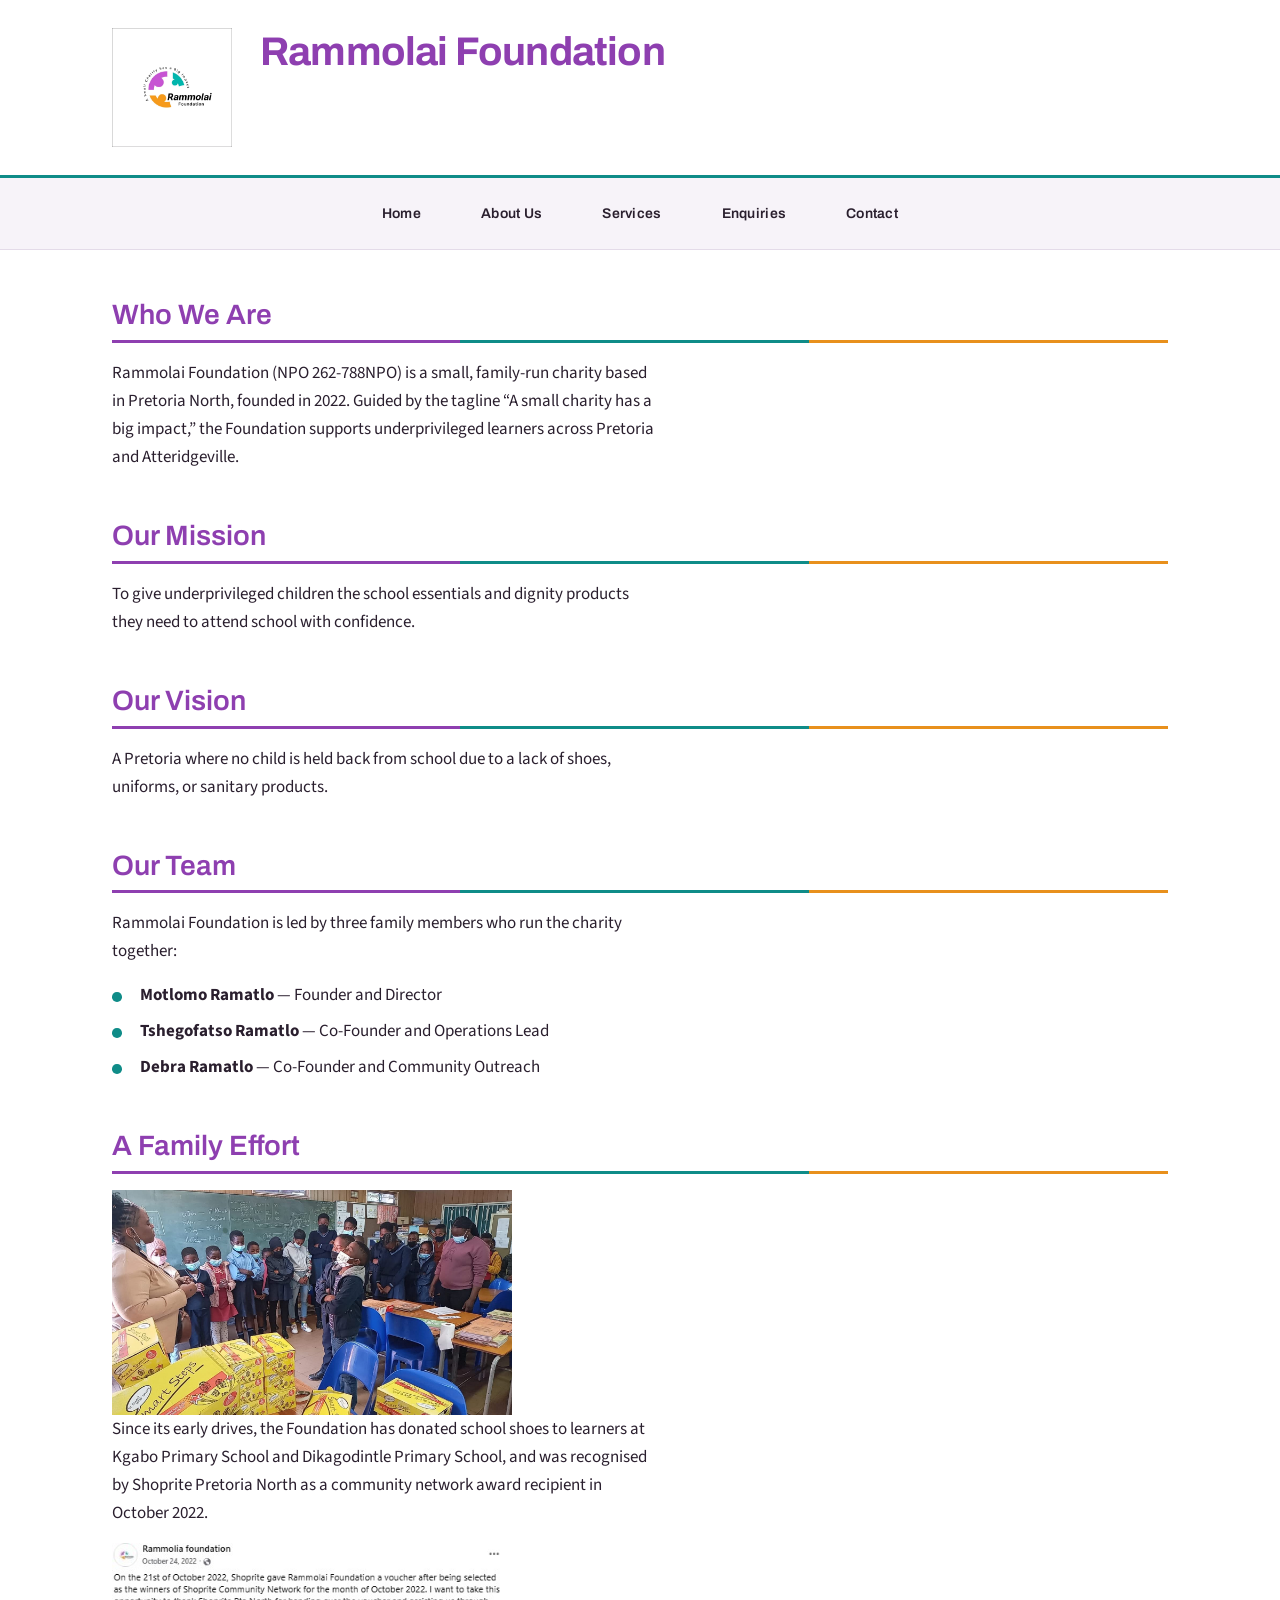
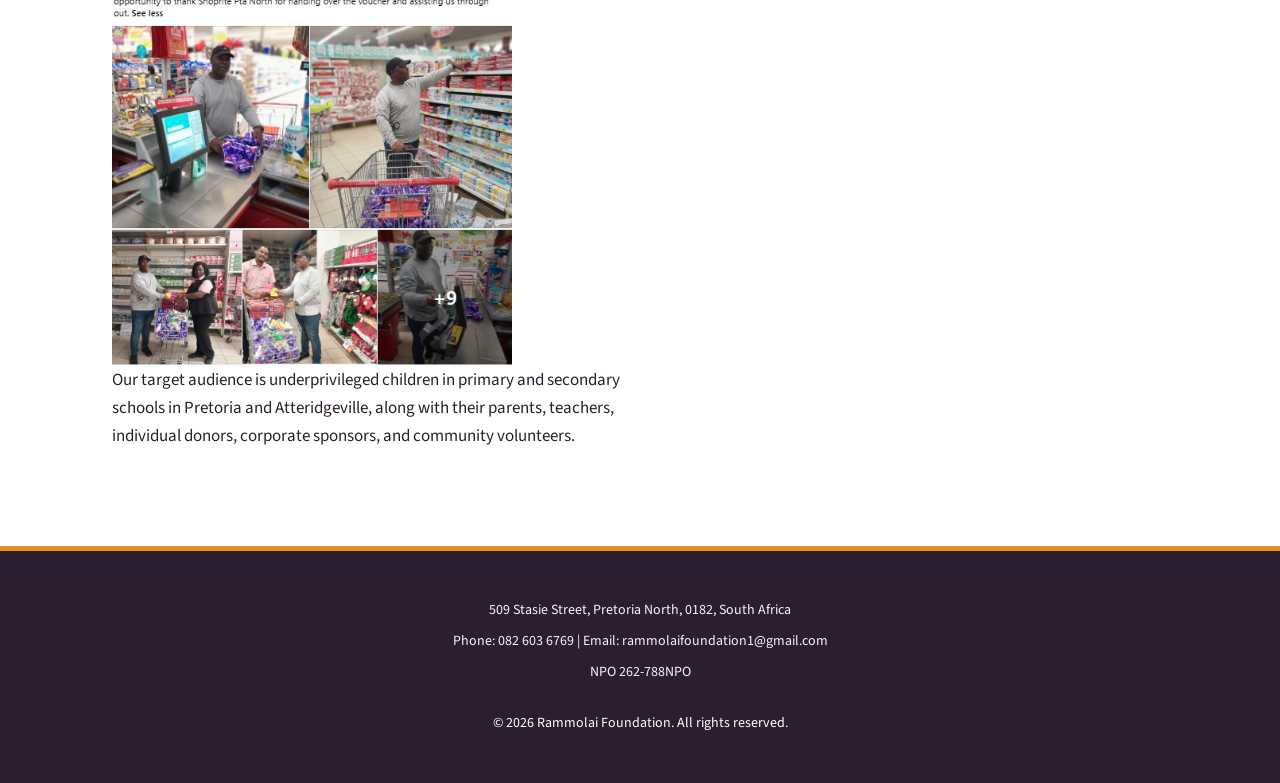
<file: Website - ST10500849/Website/about.html>
<!DOCTYPE html>
<html lang="en">
<head>
    <!-- Meta Tags:Sets the character encoding and viewport for responsive design -->
    <meta charset="UTF-8">
    <meta name="viewport" content="width=device-width, initial-scale=1.0">
    <title>Rammolai Foundation | About Us</title>
    <!-- Google Fonts: Archivo for headings, Source Sans Pro 3 for body text -->
    <link href="https://fonts.googleapis.com/css2?family=Archivo:wght@400;700&family=Source+Sans+3:wght@300;400;600&display=swap" rel="stylesheet">
    <!-- External CSS: Link to the external CSS file for styling -->
    <link rel="stylesheet" href="css/style.css">
</head>
<body>

    <!-- Header: Contains the foundation's logo and name -->
    <header>
        <img src="images/logo.jpeg" alt="Rammolai Foundation logo" width="120">
        <h1>Rammolai Foundation</h1>
    </header>

    <!-- Navigation : Contains links to different sections of the website -->
    <nav>
        <ul>
            <li><a href="index.html">Home</a></li>
            <li><a href="about.html">About Us</a></li>
            <li><a href="services.html">Services</a></li>
            <li><a href="enquiry.html">Enquiries</a></li>
            <li><a href="contact.html">Contact</a></li>
        </ul>
    </nav>

    <!-- Main Content: Contains the main content for the About Us page -->
    <main>
        <!-- Who We Are : Introduction to the foundation -->
        <section>
            <h2>Who We Are</h2>
            <p>Rammolai Foundation (NPO 262-788NPO) is a small, family-run charity based in Pretoria North, founded in 2022. Guided by the tagline &ldquo;A small charity has a big impact,&rdquo; the Foundation supports underprivileged learners across Pretoria and Atteridgeville.</p>
        </section>

        <!-- Mission : Statement of the foundation's purpose -->
        <section>
            <h2>Our Mission</h2>
            <p>To give underprivileged children the school essentials and dignity products they need to attend school with confidence.</p>
        </section>

        <!-- Vision : Statement of the foundation's long-term goal -->
        <section>
            <h2>Our Vision</h2>
            <p>A Pretoria where no child is held back from school due to a lack of shoes, uniforms, or sanitary products.</p>
        </section>

        <!-- Team : Introduction to the foundation's leadership -->
        <section>
            <h2>Our Team</h2>
            <p>Rammolai Foundation is led by three family members who run the charity together:</p>
            <ul>
                <li><strong>Motlomo Ramatlo</strong> &mdash; Founder and Director</li>
                <li><strong>Tshegofatso Ramatlo</strong> &mdash; Co-Founder and Operations Lead</li>
                <li><strong>Debra Ramatlo</strong> &mdash; Co-Founder and Community Outreach</li>
            </ul>
        </section>

        <!-- History : Overview of the foundation's development -->
        <section>
            <h2>A Family Effort</h2>
            <img src="images/Shoe-donation.jpg" alt="Rammolai Foundation team at a school shoe donation" width="400">
            <p>Since its early drives, the Foundation has donated school shoes to learners at Kgabo Primary School and Dikagodintle Primary School, and was recognised by Shoprite Pretoria North as a community network award recipient in October 2022.</p>
            <img src="images/Shoprite-award.jpg" alt="Rammolai Foundation receiving Shoprite community network award" width="400">
            <p>Our target audience is underprivileged children in primary and secondary schools in Pretoria and Atteridgeville, along with their parents, teachers, individual donors, corporate sponsors, and community volunteers.</p>
        </section>
    </main>

    <!-- Footer :Persistent base display providing legal registration, address, and digital contacts -->
    <footer>
        <p>509 Stasie Street, Pretoria North, 0182, South Africa</p>
        <p>Phone: 082 603 6769 | Email: rammolaifoundation1@gmail.com</p>
        <p>NPO 262-788NPO</p>
        <p>&copy; 2026 Rammolai Foundation. All rights reserved.</p>
    </footer>

</body>
</html>
</file>
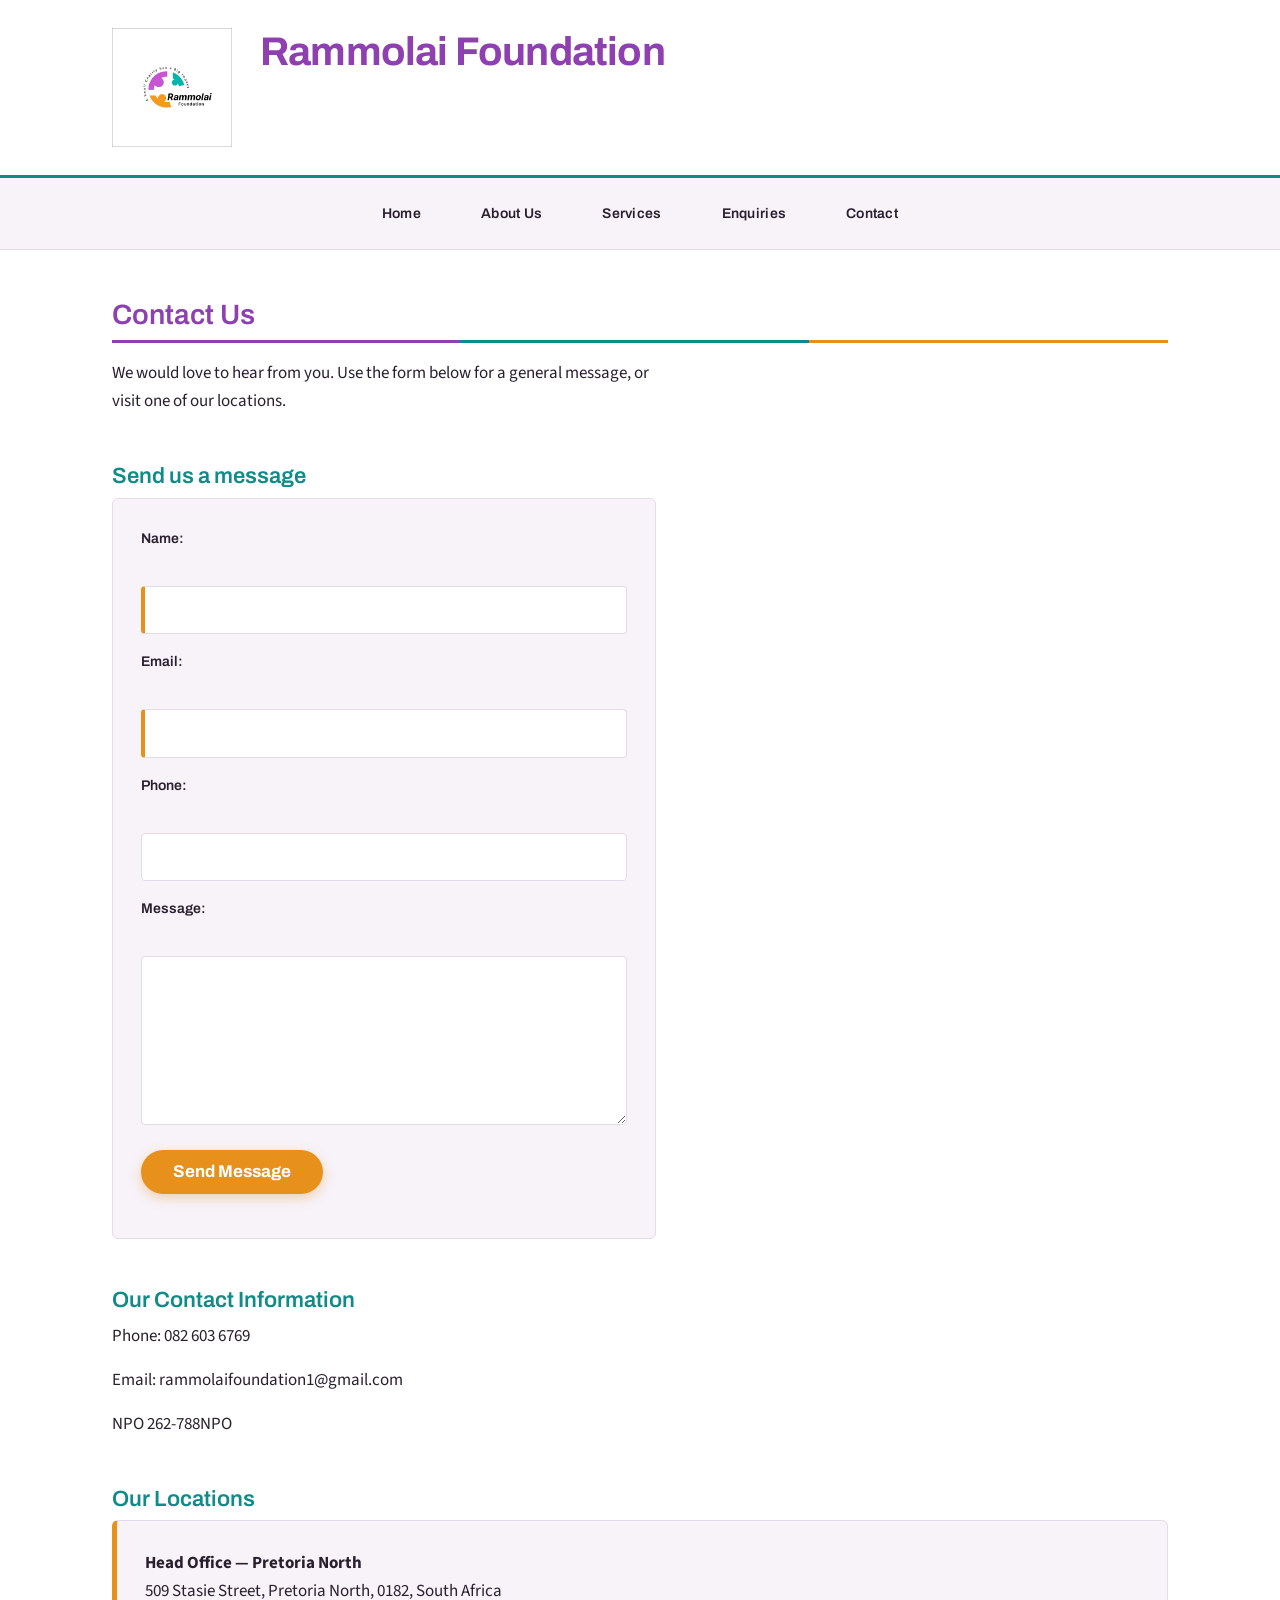
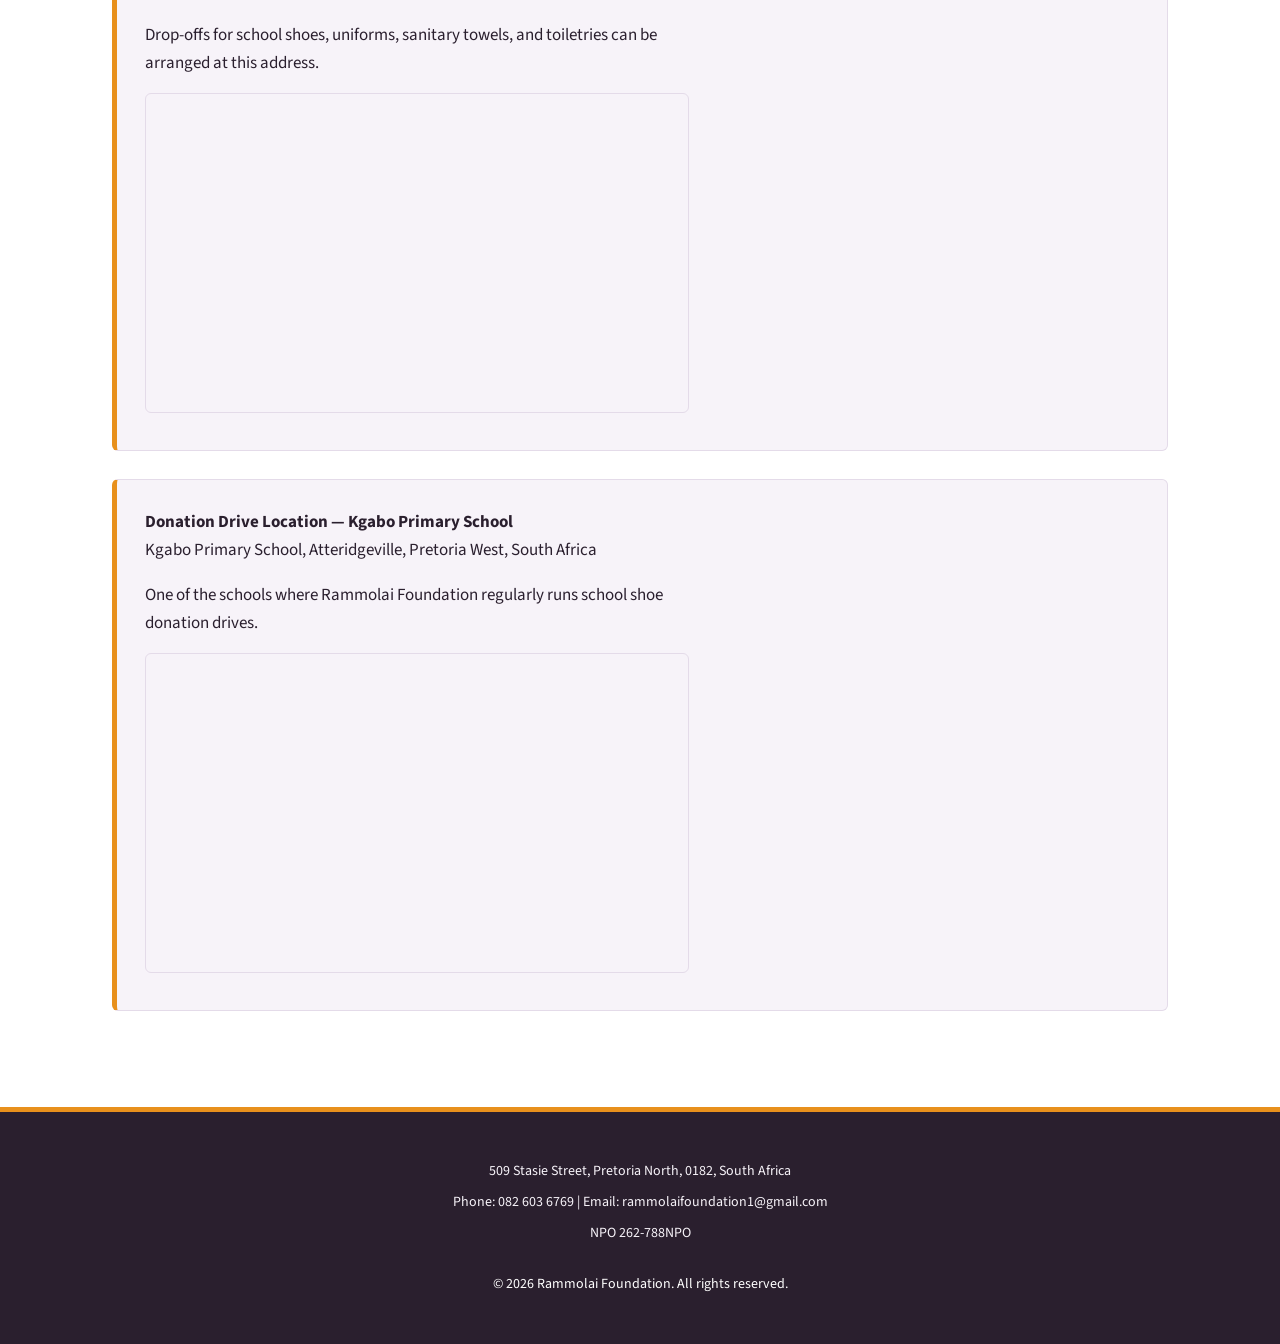
<file: Website - ST10500849/Website/contact.html>
<!DOCTYPE html>
<html lang="en">
<head>
    <!-- Meta Tags: Sets the character encoding and guarantees responsive mobile scaling -->
    <meta charset="UTF-8">
    <meta name="viewport" content="width=device-width, initial-scale=1.0">
    <title>Rammolai Foundation | Contact Us</title>
     <!-- Google Fonts: Archivo for headings, Source Sans 3 for body text -->
    <link href="https://fonts.googleapis.com/css2?family=Archivo:wght@600;700&family=Source+Sans+3:wght@400;600&display=swap" rel="stylesheet">
    <!-- External CSS: Link to the external CSS file for styling -->
    <link rel="stylesheet" href="css/style.css">
</head>
<body>

    <!-- Header:Displays the official logo and website branding title -->
    <header>
        <img src="images/logo.jpeg" alt="Rammolai Foundation logo" width="120">
        <h1>Rammolai Foundation</h1>
    </header>

    <!-- Navigation:Unordered list providing seamless routing across the 5 core sitemap pages -->
    <nav>
        <ul>
            <li><a href="index.html">Home</a></li>
            <li><a href="about.html">About Us</a></li>
            <li><a href="services.html">Services</a></li>
            <li><a href="enquiry.html">Enquiries</a></li>
            <li><a href="contact.html">Contact</a></li>
        </ul>
    </nav>

    <!-- Main Content:Houses all unique text and features specific to the foundation's contact information -->
    <main>
        <!-- Contact Introduction:Introductory paragraph explaining the purpose of the contact page -->
        <section>
            <h2>Contact Us</h2>
            <p>We would love to hear from you. Use the form below for a general message, or visit one of our locations.</p>
        </section>

        <!-- Contact Form -->
        <section>
            <h3>Send us a message</h3>
            <form action="" method="POST">
                <p>
                    <label for="c-name">Name:</label><br>
                    <input type="text" id="c-name" name="c-name" required>
                </p>

                <p>
                    <label for="c-email">Email:</label><br>
                    <input type="email" id="c-email" name="c-email" required>
                </p>

                <p>
                    <label for="c-phone">Phone:</label><br>
                    <input type="tel" id="c-phone" name="c-phone">
                </p>

                <p>
                    <label for="c-message">Message:</label><br>
                    <textarea id="c-message" name="c-message" rows="6" cols="40"></textarea>
                </p>

                <p>
                    <button type="submit">Send Message</button>
                </p>
            </form>
        </section>

        <!-- Contact Information -->
        <section>
            <h3>Our Contact Information</h3>
            <p>Phone: 082 603 6769</p>
            <p>Email: rammolaifoundation1@gmail.com</p>
            <p>NPO 262-788NPO</p>
        </section>

        <!-- Locations:Information about the foundation's physical locations -->
        <section>
            <h3>Our Locations</h3>

            <article>
                <h4>Head Office &mdash; Pretoria North</h4>
                <p>509 Stasie Street, Pretoria North, 0182, South Africa</p>
                <p>Drop-offs for school shoes, uniforms, sanitary towels, and toiletries can be arranged at this address.</p>
                <!-- Map: Google Maps iframe -->
                <iframe
                    title="Rammolai Foundation Pretoria North office map"
                    src="https://www.google.com/maps?q=509+Stasie+Street+Pretoria+North&output=embed"
                    width="400"
                    height="300"
                    loading="lazy">
                </iframe>
            </article>

            <article>
                <h4>Donation Drive Location &mdash; Kgabo Primary School</h4>
                <p>Kgabo Primary School, Atteridgeville, Pretoria West, South Africa</p>
                <p>One of the schools where Rammolai Foundation regularly runs school shoe donation drives.</p>
                <!-- Map -->
                <iframe
                    title="Kgabo Primary School Atteridgeville location map"
                    src="https://www.google.com/maps?q=Kgabo+Primary+School+Atteridgeville+Pretoria&output=embed"
                    width="400"
                    height="300"
                    loading="lazy">
                </iframe>
            </article>
        </section>
    </main>

    <!-- Footer:Persistent base display providing legal registration, address, and digital contacts -->
    <footer>
        <p>509 Stasie Street, Pretoria North, 0182, South Africa</p>
        <p>Phone: 082 603 6769 | Email: rammolaifoundation1@gmail.com</p>
        <p>NPO 262-788NPO</p>
        <p>&copy; 2026 Rammolai Foundation. All rights reserved.</p>
    </footer>

</body>
</html>
</file>
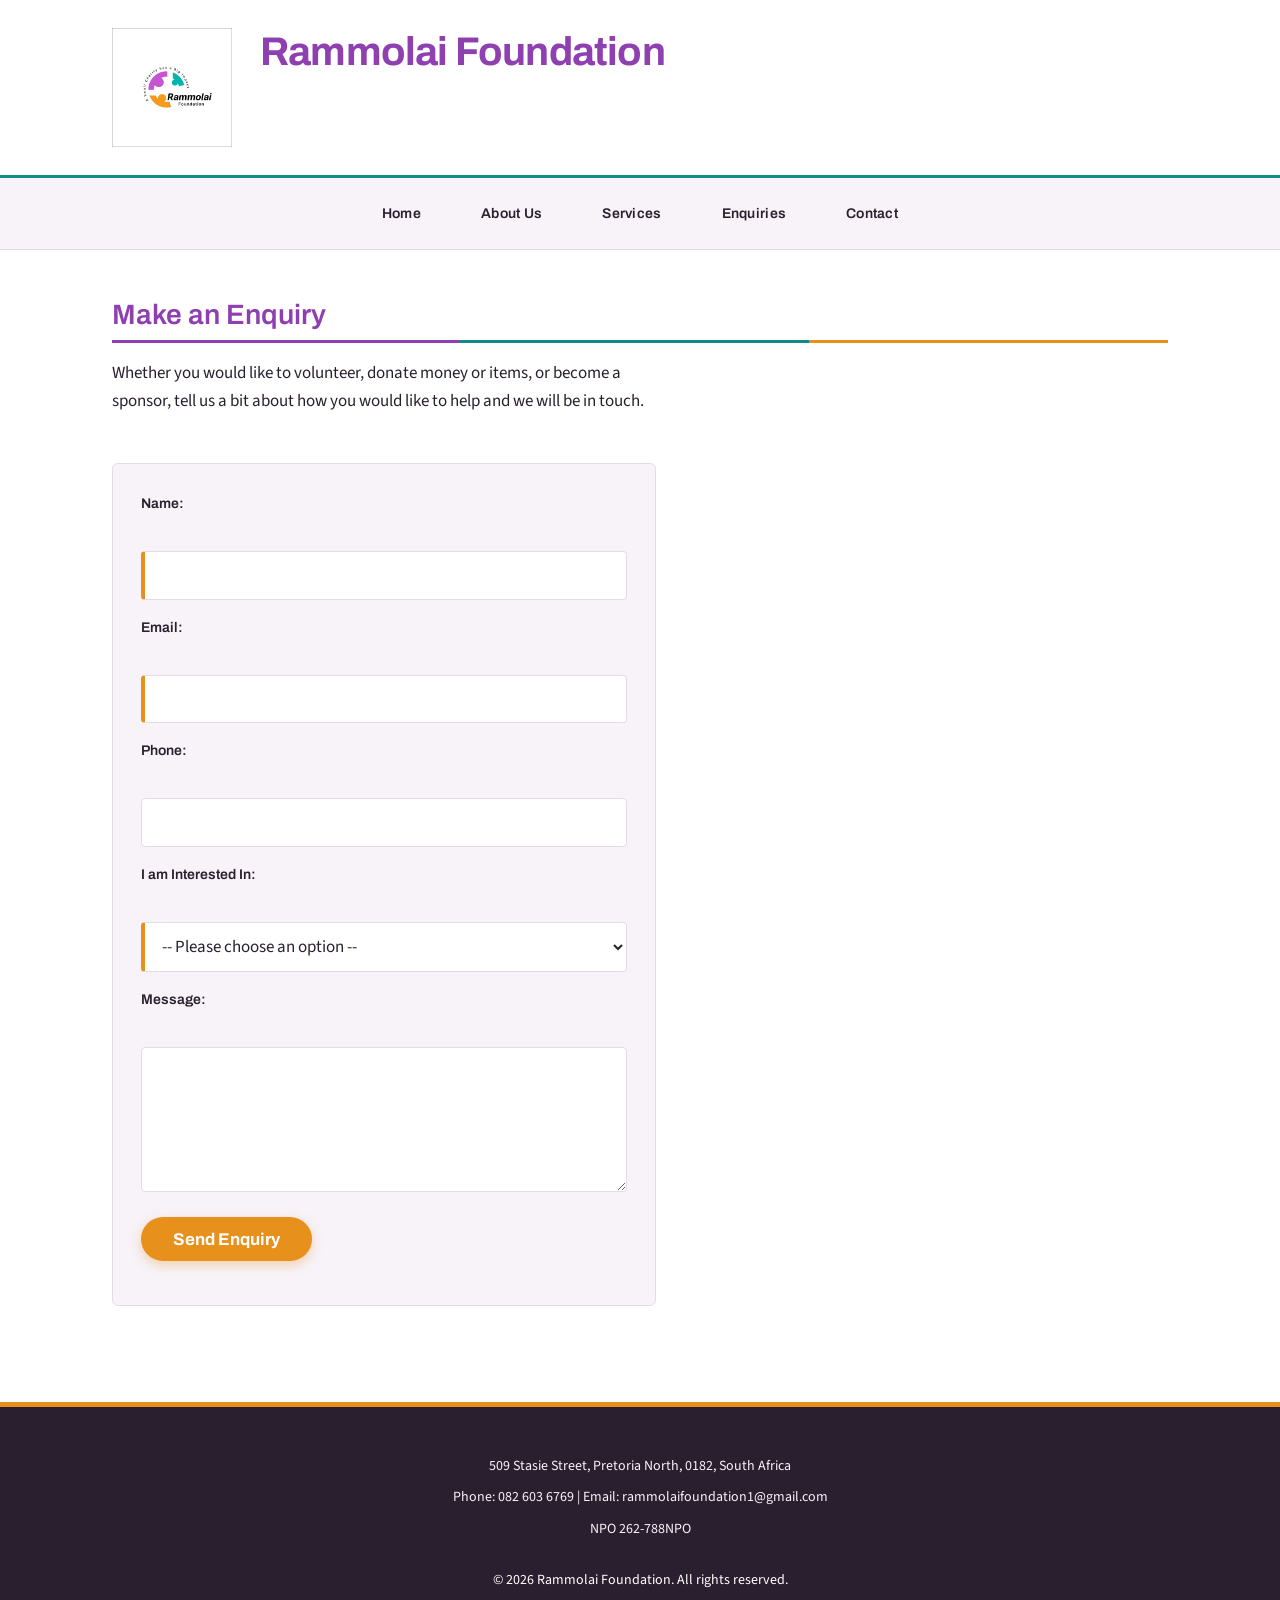
<file: Website - ST10500849/Website/enquiry.html>
<!DOCTYPE html>
<html lang="en">
<head>
    <!-- Meta Tags: Sets the character encoding and viewport for responsive design -->
    <meta charset="UTF-8">
    <meta name="viewport" content="width=device-width, initial-scale=1.0">
    <title>Rammolai Foundation | Enquiries</title>
    <!-- Google Fonts: Archivo for headings, Source Sans 3 for body text -->
    <link href="https://fonts.googleapis.com/css2?family=Archivo:wght@600;700&family=Source+Sans+3:wght@400;600&display=swap" rel="stylesheet">
    <!-- External CSS: Link to the external CSS file for styling -->
    <link rel="stylesheet" href="css/style.css">
</head>
<body>

    <!-- Header:Displays the official logo and website branding title -->
    <header>
        <img src="images/logo.jpeg" alt="Rammolai Foundation logo" width="120">
        <h1>Rammolai Foundation</h1>
    </header>

    <!-- Navigation:Unordered list providing seamless routing across the 5 core sitemap pages -->
    <nav>
        <ul>
            <li><a href="index.html">Home</a></li>
            <li><a href="about.html">About Us</a></li>
            <li><a href="services.html">Services</a></li>
            <li><a href="enquiry.html">Enquiries</a></li>
            <li><a href="contact.html">Contact</a></li>
        </ul>
    </nav>

    <!-- Main Content:Houses all unique text and features specific to the foundation's enquiry information -->
    <main>
        <!-- Enquiry Introduction:Introductory paragraph explaining the purpose of the enquiry page -->
        <section>
            <h2>Make an Enquiry</h2>
            <p>Whether you would like to volunteer, donate money or items, or become a sponsor, tell us a bit about how you would like to help and we will be in touch.</p>
        </section>

        <!-- Enquiry Form:Form for users to submit their enquiries -->
        <section>
            <form action="" method="POST">
                <p>
                    <label for="name">Name:</label><br>
                    <input type="text" id="name" name="name" required>
                </p>

                <p>
                    <label for="email">Email:</label><br>
                    <input type="email" id="email" name="email" required>
                </p>

                <p>
                    <label for="phone">Phone:</label><br>
                    <input type="tel" id="phone" name="phone">
                </p>

                <p>
                    <label for="interest">I am Interested In:</label><br>
                    <select id="interest" name="interest" required>
                        <option value="">-- Please choose an option --</option>
                        <option value="volunteering">Volunteering</option>
                        <option value="donate-money">Donating money</option>
                        <option value="donate-items">Donating items (shoes, uniforms, toiletries)</option>
                        <option value="sponsor">Becoming a Sponsor</option>
                    </select>
                </p>

                <p>
                    <label for="message">Message:</label><br>
                    <textarea id="message" name="message" rows="5" cols="40"></textarea>
                </p>

                <p>
                    <button type="submit">Send Enquiry</button>
                </p>
            </form>
        </section>
    </main>

    <!-- Footer:Persistent base display providing legal registration, address, and digital contacts -->
    <footer>
        <p>509 Stasie Street, Pretoria North, 0182, South Africa</p>
        <p>Phone: 082 603 6769 | Email: rammolaifoundation1@gmail.com</p>
        <p>NPO 262-788NPO</p>
        <p>&copy; 2026 Rammolai Foundation. All rights reserved.</p>
    </footer>

</body>
</html>
</file>
<file: css/style.css>
/* ==========================================================================
   RAMMOLAI FOUNDATION — MAIN STYLESHEET
   Student: Dimpho Masilo (ST10500849)
   Module:  WEDE5020 — Web Development (Introduction)

   Colours were inspired  by the Foundation's own logo, which is made
   of three coloured arcs (purple, teal and orange). Orange is reserved for
   actions the visitor can take, so colour carries meaning rather than just
   decorating the page.
   ========================================================================== */


/* ==========================================================================
   1. DESIGN TOKENS
   All colours, fonts and spacing values are defined once here as CSS custom
   properties, then reused throughout the file. Changing a value here updates
   the whole website at once.
   ========================================================================== */

:root {
  /* Brand colours, darkened slightly from the logo so text passes contrast */
  --purple: #8e3fb0;
  --teal: #0f8c88;
  --orange: #e8901c;
  --orange-deep: #c67510;

  /* Neutrals */
  --ink: #2a1f2e;          /* main body text */
  --ink-soft: #5c5261;     /* secondary text */
  --paper: #ffffff;        /* page background */
  --panel: #f7f3f9;        /* tinted panel background */
  --rule: #e4dbe9;         /* hairline borders */

  /* Typefaces */
  --font-heading: "Archivo", "Segoe UI", sans-serif;
  --font-body: "Source Sans 3", "Segoe UI", sans-serif;

  /* Type scale (major third, 1.25 ratio) */
  --size-small: 0.875rem;
  --size-body: 1.0625rem;
  --size-h3: 1.375rem;
  --size-h2: 1.75rem;
  --size-h1: 2.5rem;

  /* Spacing */
  --space-xs: 0.5rem;
  --space-sm: 1rem;
  --space-md: 1.75rem;
  --space-lg: 3rem;

  /* Page width — keeps line lengths readable */
  --max-width: 68rem;
}


/* ==========================================================================
   2. CSS RESET / BASE STYLES
   Browsers apply their own default margins and sizing, which differ between
   Chrome, Firefox and Edge. Clearing them first means the site looks the
   same everywhere.
   ========================================================================== */

* {
  margin: 0;
  padding: 0;
  box-sizing: border-box;   /* padding and borders count inside an element's width */
}

html {
  scroll-behavior: smooth;
}

body {
  font-family: var(--font-body);
  font-size: var(--size-body);
  line-height: 1.65;
  color: var(--ink);
  background-color: var(--paper);
}

/* Images never overflow their container, and keep their aspect ratio.
   This overrides the width="400" attribute in the HTML on small screens. */
img {
  display: block;
  max-width: 100%;
  height: auto;
}

/* Lists lose their bullets only where they are used for navigation */
ul {
  list-style: none;
}

a {
  color: var(--purple);
  text-decoration: underline;
  text-underline-offset: 0.15em;
}


/* ==========================================================================
   3. TYPOGRAPHY
   ========================================================================== */

h1,
h2,
h3 {
  font-family: var(--font-heading);
  line-height: 1.2;
  color: var(--ink);
}

h1 {
  font-size: var(--size-h1);
  font-weight: 700;
  letter-spacing: -0.02em;   /* large text needs tightening to look even */
}

h2 {
  font-size: var(--size-h2);
  font-weight: 600;
  color: var(--purple);
  margin-bottom: var(--space-sm);
  padding-bottom: var(--space-xs);
}

h3 {
  font-size: var(--size-h3);
  font-weight: 600;
  color: var(--teal);
  margin-bottom: var(--space-xs);
}

p {
  margin-bottom: var(--space-sm);
  max-width: 68ch;           /* keeps lines short enough to read comfortably */
}

/* The three-colour rule under every section heading, echoing the three
   arcs of the Foundation's logo. Drawn with a gradient so it needs no
   extra HTML element. */
main h2 {
  border-bottom: 3px solid transparent;
  border-image: linear-gradient(
    to right,
    var(--purple) 0 33%,
    var(--teal) 33% 66%,
    var(--orange) 66% 100%
  ) 1;
}


/* ==========================================================================
   4. LAYOUT — HEADER
   CSS Grid with named areas places the logo beside the wording on desktop,
   and stacks them on mobile (see the media queries in section 8).
   ========================================================================== */

header {
  display: grid;
  grid-template-columns: auto 1fr;
  grid-template-areas:
    "logo title"
    "logo tagline";
  align-items: center;
  gap: 0 var(--space-md);

  max-width: var(--max-width);
  margin: 0 auto;
  padding: var(--space-md) var(--space-sm);
}

header img {
  grid-area: logo;
}

header h1 {
  grid-area: title;
  color: var(--purple);
}

header p {
  grid-area: tagline;
  margin-bottom: 0;
  color: var(--ink-soft);
  font-size: var(--size-h3);
}


/* ==========================================================================
   5. LAYOUT — NAVIGATION
   Flexbox spreads the five links in a row. The bar sits directly under the
   header and uses the tinted panel colour to separate it from the content.
   ========================================================================== */

nav {
  background-color: var(--panel);
  border-top: 3px solid var(--teal);
  border-bottom: 1px solid var(--rule);
}

nav ul {
  display: flex;
  flex-direction: row;
  justify-content: center;
  align-items: center;
  flex-wrap: wrap;
  gap: var(--space-xs) var(--space-md);

  max-width: var(--max-width);
  margin: 0 auto;
  padding: var(--space-sm);
}

nav a {
  display: block;
  padding: var(--space-xs) var(--space-sm);
  border-radius: 4px;

  font-family: var(--font-heading);
  font-weight: 600;
  font-size: var(--size-small);
  letter-spacing: 0.02em;
  color: var(--ink);
  text-decoration: none;
}


/* ==========================================================================
   6. LAYOUT — MAIN CONTENT
   ========================================================================== */

main {
  max-width: var(--max-width);
  margin: 0 auto;
  padding: var(--space-lg) var(--space-sm);
}

section {
  margin-bottom: var(--space-lg);
}

/* The "Our Impact" list is the one place a plain bulleted list is used.
   Each item gets a teal marker instead of a default disc. */
main section ul {
  list-style: none;
  padding-left: 0;
}

main section ul li {
  position: relative;
  padding-left: var(--space-md);
  margin-bottom: var(--space-xs);
}

main section ul li::before {
  content: "";
  position: absolute;
  left: 0;
  top: 0.65em;
  width: 0.6rem;
  height: 0.6rem;
  border-radius: 50%;
  background-color: var(--teal);
}

/* Intro photo fills the content width like a banner, so it lines up with
   the heading rule above it. object-fit crops the photo neatly instead of
   stretching it. */
main section > img {
  width: 100%;
  max-height: 24rem;
  object-fit: cover;
  border-radius: 6px;
  margin-bottom: var(--space-sm);
}

/* Adds space between links that sit next to each other in one paragraph
   (for example "Donate Now" and "Get Involved") */
main p a + a {
  margin-left: var(--space-sm);
}

/* Campaign and programme entries are stacked cards with an orange edge */
article {
  background-color: var(--panel);
  border: 1px solid var(--rule);
  border-left: 5px solid var(--orange);
  border-radius: 6px;
  padding: var(--space-md);
  margin-bottom: var(--space-md);
}

/* Card photos fill the card width and behave the same at every screen size */
article img {
  width: 100%;
  max-height: 22rem;
  object-fit: cover;
  border-radius: 4px;
  margin-bottom: var(--space-sm);
}

article p:last-child {
  margin-bottom: 0;
}


/* ==========================================================================
   7. FORMS
   Used on the Enquiries and Contact pages.
   ========================================================================== */

form {
  background-color: var(--panel);
  border: 1px solid var(--rule);
  border-radius: 6px;
  padding: var(--space-md);
  max-width: 34rem;
}

label {
  display: block;
  font-family: var(--font-heading);
  font-weight: 600;
  font-size: var(--size-small);
  margin-bottom: var(--space-xs);
}

input,
select,
textarea {
  width: 100%;
  padding: 0.7rem 0.8rem;

  font-family: var(--font-body);
  font-size: var(--size-body);
  color: var(--ink);

  background-color: var(--paper);
  border: 1px solid var(--rule);
  border-radius: 4px;
}

textarea {
  resize: vertical;      /* stops users dragging the box wider than the page */
  min-height: 8rem;
}

button {
  display: inline-block;
  padding: 0.8rem 2rem;

  font-family: var(--font-heading);
  font-weight: 700;
  font-size: var(--size-body);
  color: var(--paper);

  background-color: var(--orange);
  border: none;
  border-radius: 999px;
  box-shadow: 0 4px 12px rgba(232, 144, 28, 0.35);
  cursor: pointer;
}


/* ==========================================================================
   8. PSEUDO-CLASSES — INTERACTIVE STATES
   Every element a visitor can click or type into responds to :hover,
   :focus and :active, so the site reacts clearly to mouse and keyboard.
   ========================================================================== */

/* --- Navigation links --- */
nav a:hover {
  background-color: var(--purple);
  color: var(--paper);
}

nav a:focus-visible {
  outline: 3px solid var(--teal);
  outline-offset: 2px;
}

nav a:active {
  background-color: var(--teal);
  color: var(--paper);
}

/* --- Body text links --- */
main a:hover {
  color: var(--orange-deep);
}

main a:focus-visible {
  outline: 3px solid var(--teal);
  outline-offset: 2px;
  border-radius: 2px;
}

main a:active {
  color: var(--teal);
}

/* --- Form fields --- */
input:hover,
select:hover,
textarea:hover {
  border-color: var(--teal);
}

/* A visible focus ring is essential for anyone navigating by keyboard */
input:focus,
select:focus,
textarea:focus {
  outline: 3px solid var(--teal);
  outline-offset: 1px;
  border-color: var(--teal);
}

/* Fields the browser has flagged as required but still empty */
input:required:invalid,
select:required:invalid {
  border-left: 4px solid var(--orange);
}

/* --- Submit buttons --- */
button:hover {
  background-color: var(--orange-deep);
}

button:focus-visible {
  outline: 3px solid var(--purple);
  outline-offset: 3px;
}

button:active {
  background-color: var(--orange-deep);
  box-shadow: 0 1px 4px rgba(232, 144, 28, 0.4);
  transform: translateY(2px);   /* the button presses down when clicked */
}

/* --- Articles --- */
article:hover {
  border-left-color: var(--purple);
  box-shadow: 0 6px 18px rgba(42, 31, 46, 0.08);
}


/* ==========================================================================
   9. FOOTER
   ========================================================================== */

footer {
  background-color: var(--ink);
  color: var(--panel);
  border-top: 5px solid var(--orange);
  padding: var(--space-lg) var(--space-sm);
  text-align: center;
}

footer p {
  max-width: none;
  margin: 0 auto var(--space-xs);
  font-size: var(--size-small);
}

footer p:last-child {
  margin-top: var(--space-md);
  margin-bottom: 0;
  color: var(--paper);
}


/* ==========================================================================
   10. MAP EMBED (Contact page)
   ========================================================================== */

iframe {
  width: 100%;
  max-width: 34rem;
  height: 20rem;
  border: 1px solid var(--rule);
  border-radius: 6px;
}


/* ==========================================================================
   11. RESPONSIVE DESIGN — TABLET
   Breakpoint: 900px and below.
   The page keeps a single column, so only the spacing and heading sizes
   are reduced.
   ========================================================================== */

@media screen and (max-width: 900px) {

  /* Typography adjustment — headings step down so they don't dominate */
  :root {
    --size-h1: 2rem;
    --size-h2: 1.5rem;
    --size-h3: 1.25rem;
    --space-lg: 2.25rem;
  }

  /* Layout adjustment — tighter page padding on a narrower screen */
  main,
  header {
    padding-left: var(--space-sm);
    padding-right: var(--space-sm);
  }

  /* Navigation adjustment — links wrap onto two rows rather than squashing */
  nav ul {
    gap: var(--space-xs) var(--space-sm);
  }

  /* Image adjustment — campaign photos stretch to the article width */
  article img {
    width: 100%;
  }
}


/* ==========================================================================
   12. RESPONSIVE DESIGN — MOBILE
   Breakpoint: 600px and below.
   Everything becomes a single column, and the navigation becomes a stacked
   list of full-width links that are easy to tap with a thumb.
   ========================================================================== */

@media screen and (max-width: 600px) {

  /* Typography adjustment — smaller scale, and body text stays readable */
  :root {
    --size-h1: 1.625rem;
    --size-h2: 1.3125rem;
    --size-h3: 1.125rem;
    --size-body: 1rem;
    --space-md: 1.25rem;
    --space-lg: 1.75rem;
  }

  /* Layout adjustment — the header stacks into one centred column */
  header {
    grid-template-columns: 1fr;
    grid-template-areas:
      "logo"
      "title"
      "tagline";
    justify-items: center;
    text-align: center;
    gap: var(--space-xs);
  }

  header p {
    font-size: var(--size-body);
  }

  /* Navigation adjustment — a vertical stack of full-width tap targets */
  nav ul {
    flex-direction: column;
    align-items: stretch;
    gap: 0;
    padding: var(--space-xs);
  }

  nav a {
    text-align: center;
    padding: 0.85rem var(--space-sm);
    border-bottom: 1px solid var(--rule);
  }

  nav li:last-child a {
    border-bottom: none;
  }

  /* Layout adjustment — articles and forms use the full screen width */
  article,
  form {
    padding: var(--space-sm);
  }

  form {
    max-width: none;
  }

  /* Image adjustment — photos and the map fill the column */
  article img,
  main section img {
    width: 100%;
  }

  iframe {
    max-width: none;
    height: 15rem;
  }
}


/* ==========================================================================
   13. ACCESSIBILITY
   Some people set their device to reduce motion. This switch turns off the
   smooth scrolling and the button press animation for them.
   ========================================================================== */

@media (prefers-reduced-motion: reduce) {
  html {
    scroll-behavior: auto;
  }

  button:active {
    transform: none;
  }
}
</file>
<file: Website - ST10500849/Website/css/style.css>
/* ==========================================================================
   RAMMOLAI FOUNDATION — MAIN STYLESHEET
   Student: Dimpho Masilo (ST10500849)
   Module:  WEDE5020 — Web Development (Introduction)
 
   Colours were inspired  by the Foundation's own logo, which is made
   of three coloured arcs (purple, teal and orange). Orange is reserved for
   actions the visitor can take, so colour carries meaning rather than just
   decorating the page.
   ========================================================================== */
 
 
/* ==========================================================================
   1. DESIGN TOKENS
   All colours, fonts and spacing values are defined once here as CSS custom
   properties, then reused throughout the file. Changing a value here updates
   the whole website at once.
   ========================================================================== */
 
:root {
  /* Brand colours, darkened slightly from the logo so text passes contrast */
  --purple: #8e3fb0;
  --teal: #0f8c88;
  --orange: #e8901c;
  --orange-deep: #c67510;
 
  /* Neutrals */
  --ink: #2a1f2e;          /* main body text */
  --ink-soft: #5c5261;     /* secondary text */
  --paper: #ffffff;        /* page background */
  --panel: #f7f3f9;        /* tinted panel background */
  --rule: #e4dbe9;         /* hairline borders */
 
  /* Typefaces */
  --font-heading: "Archivo", "Segoe UI", sans-serif;
  --font-body: "Source Sans 3", "Segoe UI", sans-serif;
 
  /* Type scale (major third, 1.25 ratio) */
  --size-small: 0.875rem;
  --size-body: 1.0625rem;
  --size-h3: 1.375rem;
  --size-h2: 1.75rem;
  --size-h1: 2.5rem;
 
  /* Spacing */
  --space-xs: 0.5rem;
  --space-sm: 1rem;
  --space-md: 1.75rem;
  --space-lg: 3rem;
 
  /* Page width — keeps line lengths readable */
  --max-width: 68rem;
}
 
 
/* ==========================================================================
   2. CSS RESET / BASE STYLES
   Browsers apply their own default margins and sizing, which differ between
   Chrome, Firefox and Edge. Clearing them first means the site looks the
   same everywhere.
   ========================================================================== */
 
* {
  margin: 0;
  padding: 0;
  box-sizing: border-box;   /* padding and borders count inside an element's width */
}
 
html {
  scroll-behavior: smooth;
}
 
body {
  font-family: var(--font-body);
  font-size: var(--size-body);
  line-height: 1.65;
  color: var(--ink);
  background-color: var(--paper);
}
 
/* Images never overflow their container, and keep their aspect ratio.
   This overrides the width="400" attribute in the HTML on small screens. */
img {
  display: block;
  max-width: 100%;
  height: auto;
}
 
/* Lists lose their bullets only where they are used for navigation */
ul {
  list-style: none;
}
 
a {
  color: var(--purple);
  text-decoration: underline;
  text-underline-offset: 0.15em;
}
 
 
/* ==========================================================================
   3. TYPOGRAPHY
   ========================================================================== */
 
h1,
h2,
h3 {
  font-family: var(--font-heading);
  line-height: 1.2;
  color: var(--ink);
}
 
h1 {
  font-size: var(--size-h1);
  font-weight: 700;
  letter-spacing: -0.02em;   /* large text needs tightening to look even */
}
 
h2 {
  font-size: var(--size-h2);
  font-weight: 600;
  color: var(--purple);
  margin-bottom: var(--space-sm);
  padding-bottom: var(--space-xs);
}
 
h3 {
  font-size: var(--size-h3);
  font-weight: 600;
  color: var(--teal);
  margin-bottom: var(--space-xs);
}
 
p {
  margin-bottom: var(--space-sm);
  max-width: 68ch;           /* keeps lines short enough to read comfortably */
}
 
/* The three-colour rule under every section heading, echoing the three
   arcs of the Foundation's logo. Drawn with a gradient so it needs no
   extra HTML element. */
main h2 {
  border-bottom: 3px solid transparent;
  border-image: linear-gradient(
    to right,
    var(--purple) 0 33%,
    var(--teal) 33% 66%,
    var(--orange) 66% 100%
  ) 1;
}
 
 
/* ==========================================================================
   4. LAYOUT — HEADER
   CSS Grid with named areas places the logo beside the wording on desktop,
   and stacks them on mobile (see the media queries in section 8).
   ========================================================================== */
 
header {
  display: grid;
  grid-template-columns: auto 1fr;
  grid-template-areas:
    "logo title"
    "logo tagline";
  align-items: center;
  gap: 0 var(--space-md);
 
  max-width: var(--max-width);
  margin: 0 auto;
  padding: var(--space-md) var(--space-sm);
}
 
header img {
  grid-area: logo;
}
 
header h1 {
  grid-area: title;
  color: var(--purple);
}
 
header p {
  grid-area: tagline;
  margin-bottom: 0;
  color: var(--ink-soft);
  font-size: var(--size-h3);
}
 
 
/* ==========================================================================
   5. LAYOUT — NAVIGATION
   Flexbox spreads the five links in a row. The bar sits directly under the
   header and uses the tinted panel colour to separate it from the content.
   ========================================================================== */
 
nav {
  background-color: var(--panel);
  border-top: 3px solid var(--teal);
  border-bottom: 1px solid var(--rule);
}
 
nav ul {
  display: flex;
  flex-direction: row;
  justify-content: center;
  align-items: center;
  flex-wrap: wrap;
  gap: var(--space-xs) var(--space-md);
 
  max-width: var(--max-width);
  margin: 0 auto;
  padding: var(--space-sm);
}
 
nav a {
  display: block;
  padding: var(--space-xs) var(--space-sm);
  border-radius: 4px;
 
  font-family: var(--font-heading);
  font-weight: 600;
  font-size: var(--size-small);
  letter-spacing: 0.02em;
  color: var(--ink);
  text-decoration: none;
}
 
 
/* ==========================================================================
   6. LAYOUT — MAIN CONTENT
   ========================================================================== */
 
main {
  max-width: var(--max-width);
  margin: 0 auto;
  padding: var(--space-lg) var(--space-sm);
}
 
section {
  margin-bottom: var(--space-lg);
}
 
/* The "Our Impact" list is the one place a plain bulleted list is used.
   Each item gets a teal marker instead of a default disc. */
main section ul {
  list-style: none;
  padding-left: 0;
}
 
main section ul li {
  position: relative;
  padding-left: var(--space-md);
  margin-bottom: var(--space-xs);
}
 
main section ul li::before {
  content: "";
  position: absolute;
  left: 0;
  top: 0.65em;
  width: 0.6rem;
  height: 0.6rem;
  border-radius: 50%;
  background-color: var(--teal);
}
 
/* Campaign and programme entries sit side by side on wide screens */
article {
  background-color: var(--panel);
  border: 1px solid var(--rule);
  border-left: 5px solid var(--orange);
  border-radius: 6px;
  padding: var(--space-md);
  margin-bottom: var(--space-md);
}
 
article img {
  border-radius: 4px;
  margin-bottom: var(--space-sm);
}
 
article p:last-child {
  margin-bottom: 0;
}
 
 
/* ==========================================================================
   7. FORMS
   Used on the Enquiries and Contact pages.
   ========================================================================== */
 
form {
  background-color: var(--panel);
  border: 1px solid var(--rule);
  border-radius: 6px;
  padding: var(--space-md);
  max-width: 34rem;
}
 
label {
  display: block;
  font-family: var(--font-heading);
  font-weight: 600;
  font-size: var(--size-small);
  margin-bottom: var(--space-xs);
}
 
input,
select,
textarea {
  width: 100%;
  padding: 0.7rem 0.8rem;
 
  font-family: var(--font-body);
  font-size: var(--size-body);
  color: var(--ink);
 
  background-color: var(--paper);
  border: 1px solid var(--rule);
  border-radius: 4px;
}
 
textarea {
  resize: vertical;      /* stops users dragging the box wider than the page */
  min-height: 8rem;
}
 
button {
  display: inline-block;
  padding: 0.8rem 2rem;
 
  font-family: var(--font-heading);
  font-weight: 700;
  font-size: var(--size-body);
  color: var(--paper);
 
  background-color: var(--orange);
  border: none;
  border-radius: 999px;
  box-shadow: 0 4px 12px rgba(232, 144, 28, 0.35);
  cursor: pointer;
}
 
 
/* ==========================================================================
   8. PSEUDO-CLASSES — INTERACTIVE STATES
   Every element a visitor can click or type into responds to :hover,
   :focus and :active, so the site reacts clearly to mouse and keyboard.
   ========================================================================== */
 
/* --- Navigation links --- */
nav a:hover {
  background-color: var(--purple);
  color: var(--paper);
}
 
nav a:focus-visible {
  outline: 3px solid var(--teal);
  outline-offset: 2px;
}
 
nav a:active {
  background-color: var(--teal);
  color: var(--paper);
}
 
/* --- Body text links --- */
main a:hover {
  color: var(--orange-deep);
}
 
main a:focus-visible {
  outline: 3px solid var(--teal);
  outline-offset: 2px;
  border-radius: 2px;
}
 
main a:active {
  color: var(--teal);
}
 
/* --- Form fields --- */
input:hover,
select:hover,
textarea:hover {
  border-color: var(--teal);
}
 
/* A visible focus ring is essential for anyone navigating by keyboard */
input:focus,
select:focus,
textarea:focus {
  outline: 3px solid var(--teal);
  outline-offset: 1px;
  border-color: var(--teal);
}
 
/* Fields the browser has flagged as required but still empty */
input:required:invalid,
select:required:invalid {
  border-left: 4px solid var(--orange);
}
 
/* --- Submit buttons --- */
button:hover {
  background-color: var(--orange-deep);
}
 
button:focus-visible {
  outline: 3px solid var(--purple);
  outline-offset: 3px;
}
 
button:active {
  background-color: var(--orange-deep);
  box-shadow: 0 1px 4px rgba(232, 144, 28, 0.4);
  transform: translateY(2px);   /* the button presses down when clicked */
}
 
/* --- Articles --- */
article:hover {
  border-left-color: var(--purple);
  box-shadow: 0 6px 18px rgba(42, 31, 46, 0.08);
}
 
 
/* ==========================================================================
   9. FOOTER
   ========================================================================== */
 
footer {
  background-color: var(--ink);
  color: var(--panel);
  border-top: 5px solid var(--orange);
  padding: var(--space-lg) var(--space-sm);
  text-align: center;
}
 
footer p {
  max-width: none;
  margin: 0 auto var(--space-xs);
  font-size: var(--size-small);
}
 
footer p:last-child {
  margin-top: var(--space-md);
  margin-bottom: 0;
  color: var(--paper);
}
 
 
/* ==========================================================================
   10. MAP EMBED (Contact page)
   ========================================================================== */
 
iframe {
  width: 100%;
  max-width: 34rem;
  height: 20rem;
  border: 1px solid var(--rule);
  border-radius: 6px;
}
 
 
/* ==========================================================================
   11. RESPONSIVE DESIGN — TABLET
   Breakpoint: 900px and below.
   The page is still comfortable in two columns, so only the spacing and
   heading sizes are reduced.
   ========================================================================== */
 
@media screen and (max-width: 900px) {
 
  /* Typography adjustment — headings step down so they don't dominate */
  :root {
    --size-h1: 2rem;
    --size-h2: 1.5rem;
    --size-h3: 1.25rem;
    --space-lg: 2.25rem;
  }
 
  /* Layout adjustment — tighter page padding on a narrower screen */
  main,
  header {
    padding-left: var(--space-sm);
    padding-right: var(--space-sm);
  }
 
  /* Navigation adjustment — links wrap onto two rows rather than squashing */
  nav ul {
    gap: var(--space-xs) var(--space-sm);
  }
 
  /* Image adjustment — campaign photos stretch to the article width */
  article img {
    width: 100%;
  }
}
 
 
/* ==========================================================================
   12. RESPONSIVE DESIGN — MOBILE
   Breakpoint: 600px and below.
   Everything becomes a single column, and the navigation becomes a stacked
   list of full-width links that are easy to tap with a thumb.
   ========================================================================== */
 
@media screen and (max-width: 600px) {
 
  /* Typography adjustment — smaller scale, and body text stays readable */
  :root {
    --size-h1: 1.625rem;
    --size-h2: 1.3125rem;
    --size-h3: 1.125rem;
    --size-body: 1rem;
    --space-md: 1.25rem;
    --space-lg: 1.75rem;
  }
 
  /* Layout adjustment — the header stacks into one centred column */
  header {
    grid-template-columns: 1fr;
    grid-template-areas:
      "logo"
      "title"
      "tagline";
    justify-items: center;
    text-align: center;
    gap: var(--space-xs);
  }
 
  header p {
    font-size: var(--size-body);
  }
 
  /* Navigation adjustment — a vertical stack of full-width tap targets */
  nav ul {
    flex-direction: column;
    align-items: stretch;
    gap: 0;
    padding: var(--space-xs);
  }
 
  nav a {
    text-align: center;
    padding: 0.85rem var(--space-sm);
    border-bottom: 1px solid var(--rule);
  }
 
  nav li:last-child a {
    border-bottom: none;
  }
 
  /* Layout adjustment — articles and forms use the full screen width */
  article,
  form {
    padding: var(--space-sm);
  }
 
  form {
    max-width: none;
  }
 
  /* Image adjustment — photos and the map fill the column */
  article img,
  main section img {
    width: 100%;
  }
 
  iframe {
    max-width: none;
    height: 15rem;
  }
}
 
 
/* ==========================================================================
   13. ACCESSIBILITY
   Some people set their device to reduce motion. This switch turns off the
   smooth scrolling and the button press animation for them.
   ========================================================================== */
 
@media (prefers-reduced-motion: reduce) {
  html {
    scroll-behavior: auto;
  }
 
  button:active {
    transform: none;
  }
}
</file>
